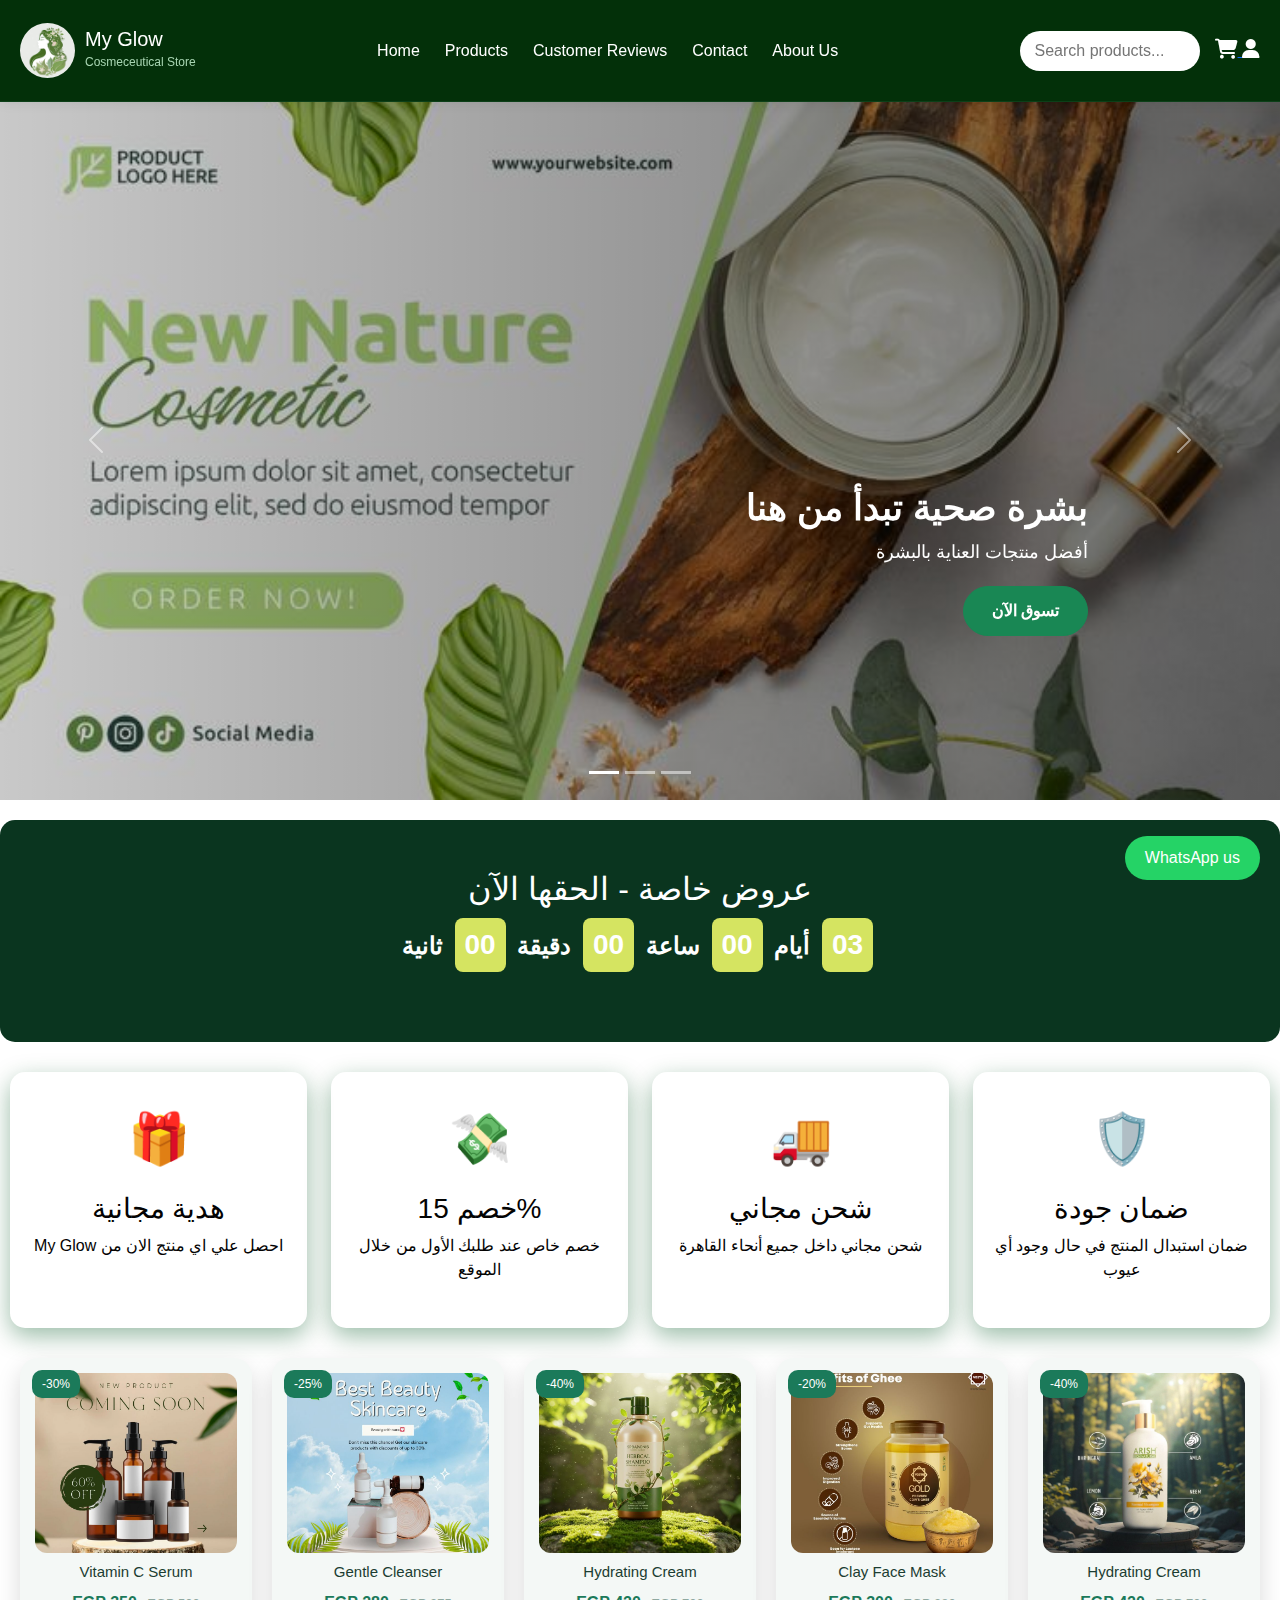
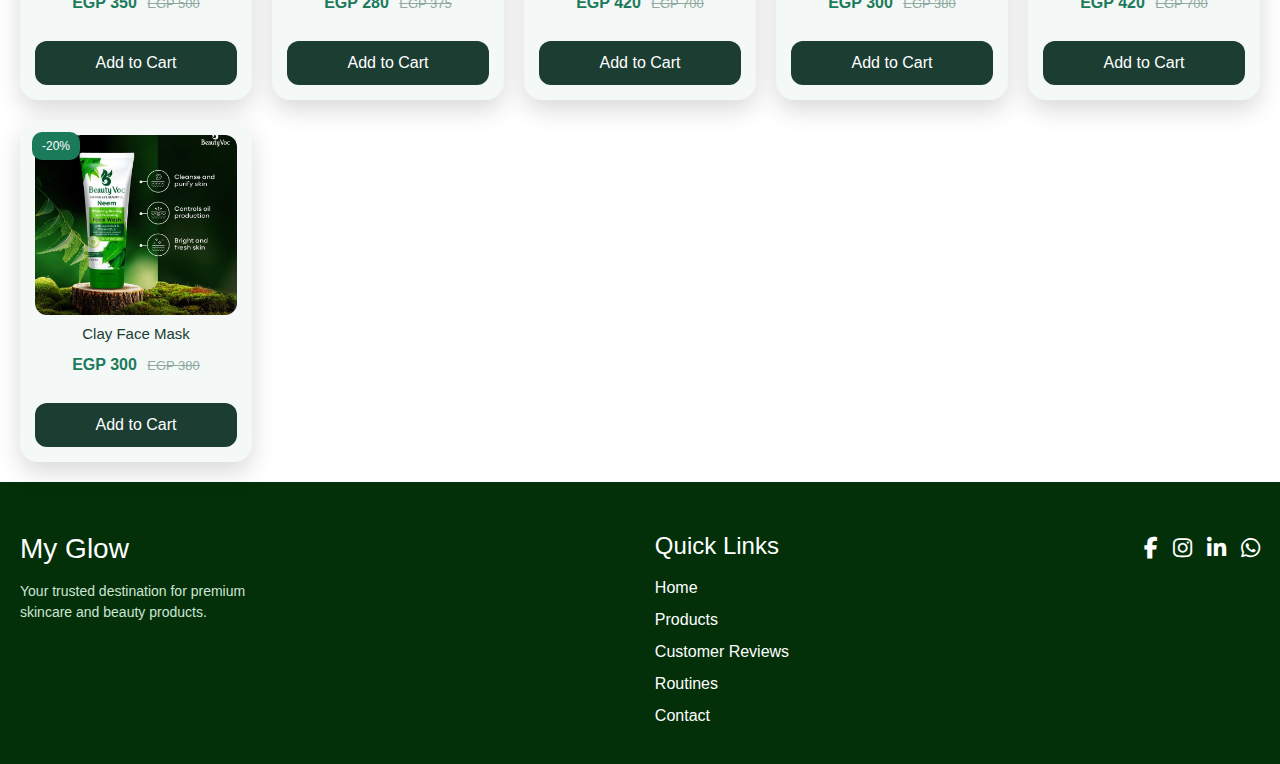
<file: index.html>
<!DOCTYPE html>
<html lang="en">

<head>
  <meta charset="UTF-8">
  <meta name="viewport" content="width=device-width, initial-scale=1.0">

  <meta name="description"
    content="My Glow Skin Care - Your ultimate guide to healthy and glowing skin. Discover the latest tips, product reviews, and natural remedies tailored for all My Glow types. Visit us now for expert advice and quality products." />

  <title> My Glow </title>
  <link rel="stylesheet" href="https://cdnjs.cloudflare.com/ajax/libs/font-awesome/6.4.0/css/all.min.css" />
  <link href="https://cdn.jsdelivr.net/npm/bootstrap@5.3.0/dist/css/bootstrap.min.css" rel="stylesheet" />
  <link href="/img/logoo.jpg" type="image/x-icon" rel="icon" />
  <link rel="stylesheet" href="/style.css/Home.css">

</head>
<body>
  <header class="navbar">
  <div class="container">

    <!-- Logo -->
    <div class="logo">
      <img src="img/logoskin.jpg" alt="Logo">

      <div class="logo-text">
        <h2>My Glow</h2>
        <span>Cosmeceutical Store</span>
      </div>
    </div>

    <!-- Menu Toggle (Mobile) -->
    <div class="menu-toggle" aria-label="Toggle Menu" role="button" tabindex="0">
      <span></span>
      <span></span>
      <span></span>
    </div>

    <!-- Menu -->
    <ul class="nav-links">
      <li><a href="index.html">Home</a></li>
      <li><a href="/pro.html">Products</a></li>
      <li><a href="/Customer.html">Customer Reviews </a></li>
      <li><a href="contact.html">Contact</a></li>
      <li><a href="about.html">About Us</a></li>
    </ul>

    <!-- Search & Icons -->
    <div class="nav-actions">
      <div class="search-box">
        <input type="text" placeholder="Search products...">
      </div>
      <div class="icons">
        <a href="/cart" aria-label="عربة الدفع">
          <i class="fas fa-shopping-cart"></i>
        </a>
        <a href="/register.html" aria-label="حساب المستخدم">
          <i class="fas fa-user"></i>
        </a>
      </div>
    </div>

  </div>
</header>
  <section class="hero-slider" aria-label="عروض مميزة">
    <div id="mainSlider" class="carousel slide" data-bs-ride="carousel">

      <!-- Indicators -->
      <div class="carousel-indicators">
        <button type="button" data-bs-target="#mainSlider" data-bs-slide-to="0" class="active"></button>
        <button type="button" data-bs-target="#mainSlider" data-bs-slide-to="1"></button>
        <button type="button" data-bs-target="#mainSlider" data-bs-slide-to="2"></button>
      </div>

      <!-- Slides -->
      <div class="carousel-inner">

        <!-- Slide 1 -->
        <div class="carousel-item active">
          <img src="img/prs5.jpg" class="d-block w-100" alt="عناية بالبشرة">

          <!-- overlay -->
          <div class="overlay"></div>

          <div class="carousel-caption">
            <h2>بشرة صحية تبدأ من هنا</h2>
            <p>أفضل منتجات العناية بالبشرة</p>
            <a href="#products" class="btn btn-success">تسوق الآن</a>
          </div>
        </div>

        <!-- Slide 2 -->
        <div class="carousel-item">
          <img src="img/prs4.jpg" class="d-block w-100" alt="عروض سكين كير">

          <div class="overlay"></div>

          <div class="carousel-caption">
            <h2>خصومات تصل إلى 40%</h2>
            <p>لفترة محدودة</p>
            <a href="#products" class="btn btn-success">اكتشف العروض</a>
          </div>
        </div>

        <!-- Slide 3 -->
        <div class="carousel-item">
          <img src="img/prs6.jpg" class="d-block w-100" alt="روتين العناية">

          <div class="overlay"></div>

          <div class="carousel-caption">
            <h2>روتينك اليومي لبشرة مثالية</h2>
            <p>منتجات مختارة بعناية</p>
            <a href="#products" class="btn btn-success">ابدأ الآن</a>
          </div>
        </div>

      </div>

      <!-- Controls -->
      <button class="carousel-control-prev" type="button" data-bs-target="#mainSlider" data-bs-slide="prev">
        <span class="carousel-control-prev-icon"></span>
      </button>

      <button class="carousel-control-next" type="button" data-bs-target="#mainSlider" data-bs-slide="next">
        <span class="carousel-control-next-icon"></span>
      </button>

    </div>
  </section>


  <section class="offers-section  promo-banner" aria-label="عروض خاصة">
    <h2 class="offers-title">عروض خاصة - الحقها الآن</h2>

    <div id="countdown"
      style="text-align: center; color: #ffffff; font-weight: 700; font-size: 24px; margin-bottom: 30px;">
      <span id="days">00</span> أيام
      <span id="hours">00</span> ساعة
      <span id="minutes">00</span> دقيقة
      <span id="seconds">00</span> ثانية
    </div>
  </section>
  <section class="offers-section" aria-label="عروض خاصة">
    <div class="offers-grid">
      <div class="offer-card">
        <div class="offer-icon">🎁</div>
        <h3>هدية مجانية</h3>
        <p> My Glow احصل علي اي منتج الان من  </p>
      </div>
      <div class="offer-card">
        <div class="offer-icon">💸</div>
        <h3>خصم 15%</h3>
        <p>خصم خاص عند طلبك الأول من خلال الموقع</p>
      </div>
      <div class="offer-card">
        <div class="offer-icon">🚚</div>
        <h3>شحن مجاني</h3>
        <p>شحن مجاني داخل جميع أنحاء القاهرة</p>
      </div>
      <div class="offer-card">
        <div class="offer-icon">🛡️</div>
        <h3>ضمان جودة</h3>
        <p>ضمان استبدال المنتج في حال وجود أي عيوب </p>
      </div>
    </div>
  </section>


  <a href="https://wa.me/201007359722" class="whatsapp-btn" target="_blank">
    <span>WhatsApp us</span>
  </a>

  <section class="products-container" aria-label="المنتجات">




    <div class="product-card">
      <span class="discount">-30%</span>
      <img src="img/pro1.jpg" alt="Vitamin C Serum">

      <h3>Vitamin C Serum</h3>
      <p class="price">
        <span class="new">EGP 350</span>
        <span class="old">EGP 500</span>
      </p>
      <button>Add to Cart</button>
    </div>

    <div class="product-card">
      <span class="discount">-25%</span>
      <img src="img/pro2.jpg">
      <h3>Gentle Cleanser</h3>
      <p class="price">
        <span class="new">EGP 280</span>
        <span class="old">EGP 375</span>
      </p>
      <button>Add to Cart</button>
    </div>

    <div class="product-card">
      <span class="discount">-40%</span>
      <img src="img/pro3.jpg">
      <h3>Hydrating Cream</h3>
      <p class="price">
        <span class="new">EGP 420</span>
        <span class="old">EGP 700</span>
      </p>
      <button>Add to Cart</button>
    </div>

    <div class="product-card">
      <span class="discount">-20%</span>
      <img src="img/pro8.jpg">
      <h3>Clay Face Mask</h3>
      <p class="price">
        <span class="new">EGP 300</span>
        <span class="old">EGP 380</span>
      </p>
      <button>Add to Cart</button>
    </div>
    <div class="product-card">
      <span class="discount">-40%</span>
      <img src="/img/pro4.jpg">
      <h3>Hydrating Cream</h3>
      <p class="price">
        <span class="new">EGP 420</span>
        <span class="old">EGP 700</span>
      </p>
      <button>Add to Cart</button>
    </div>

    <div class="product-card">
      <span class="discount">-20%</span>
      <img src="/img/pro7.jpg">
      <h3>Clay Face Mask</h3>
      <p class="price">
        <span class="new">EGP 300</span>
        <span class="old">EGP 380</span>
      </p>
      <button>Add to Cart</button>
    </div>

  </section>



  <footer class="footer">
    <div class="footer-container">

      <!-- About -->
      <div class="footer-box">
        <h3>My Glow</h3>
        <p>
          Your trusted destination for premium skincare and beauty products.
        </p>
      </div>

      <!-- Links -->
      <div class="footer-box">
        <h4>Quick Links</h4>
        <ul>
          <li><a href="index.html">Home</a></li>
          <li><a href="/pro.html">Products</a></li>
          <li><a href="/Customer.html">Customer Reviews</a></li>
          <li><a href="#">Routines</a></li>
          <li><a href="contact.html">Contact</a></li>
        </ul>
      </div>

      <!-- Social -->
      <div class="social-icons">
        <a href="https:www.facebook.com/radwa.mohamed.446924" target="_blank" aria-label="Facebook"><i
            class="fab fa-facebook-f"></i></a>
        <a href="https://www.instagram.com/radwa_mohamed0_0?igsh=MXRoOXlyYzdhdjIw" target="_blank "
          aria-label="Instagram"><i class="fab fa-instagram"></i></a>
        <a href="https://www.linkedin.com/in/radwanagy-r888" target="_blank " aria-label="LinkedIn"><i
            class="fab fa-linkedin-in"></i></a>
        <a href="https://wa.me/01007359722" target="_blank" aria-label="WhatsApp"><i class="fab fa-whatsapp"></i></a>
      </div>

    </div>

  
  </footer>

  
 
 <script src="style.js"></script>
  <script src="https://cdn.jsdelivr.net/npm/bootstrap@5.3.0/dist/js/bootstrap.bundle.min.js"></script>

</body>

</html>
</file>
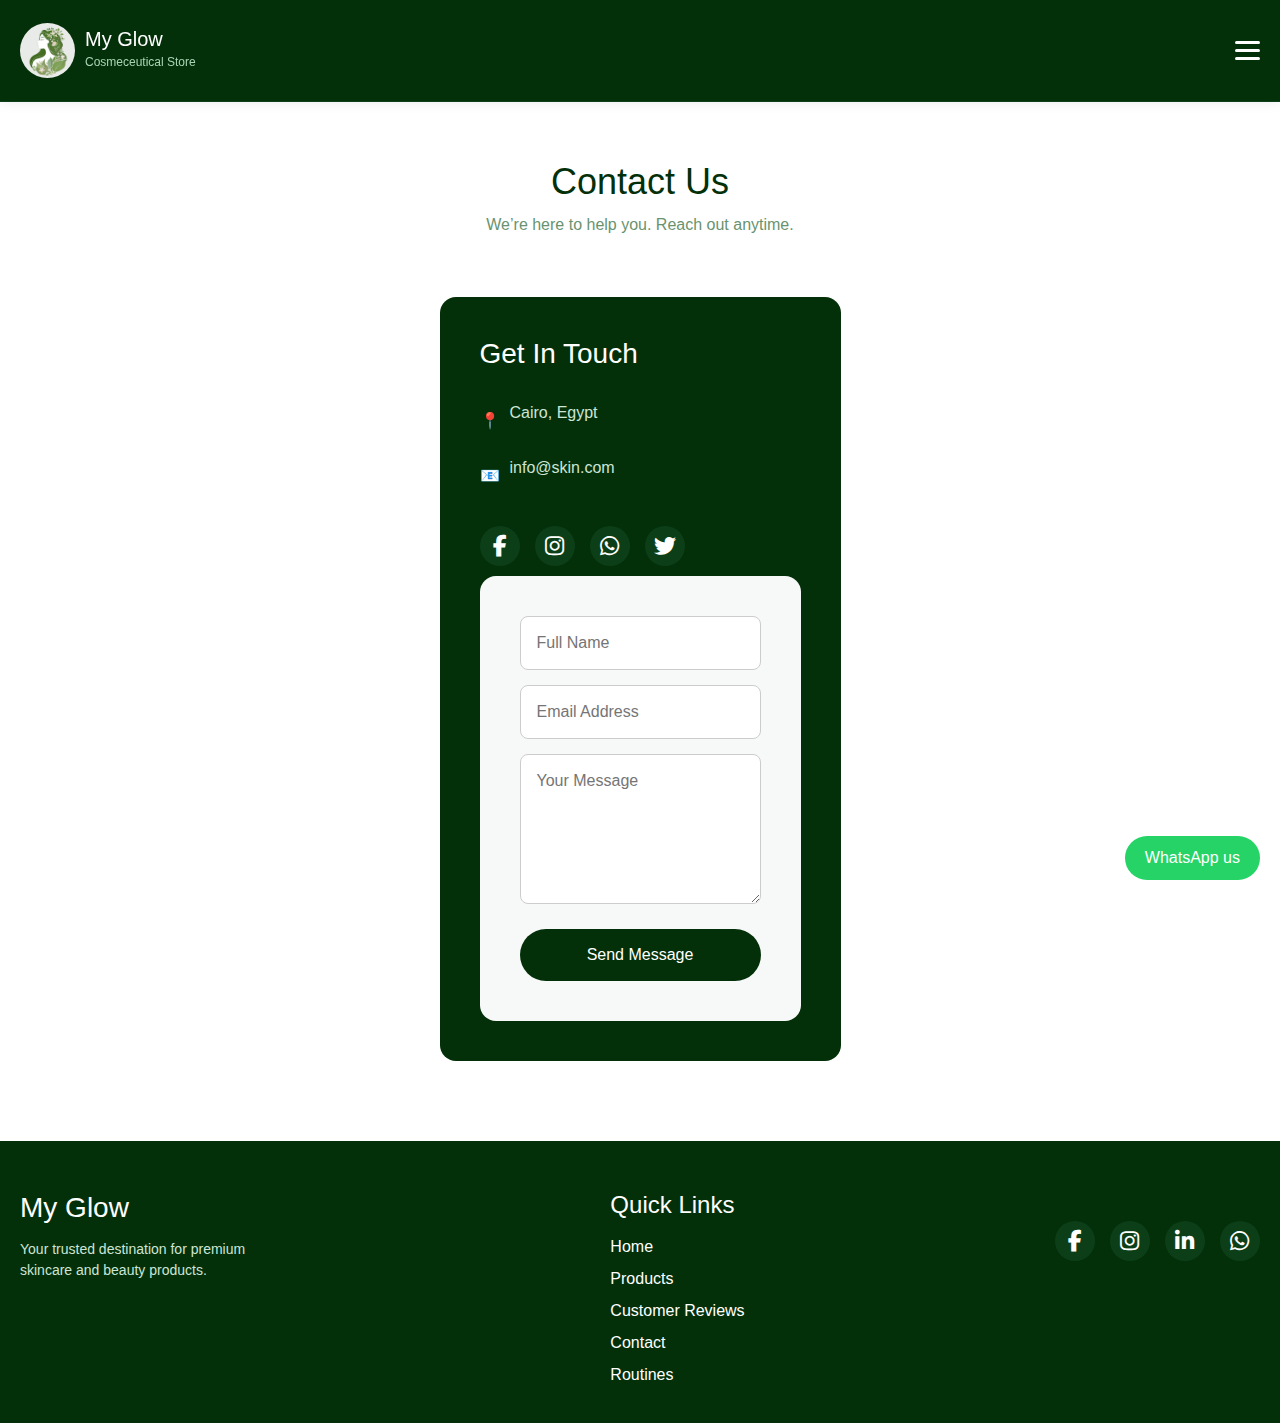
<file: contact.html>
<!DOCTYPE html>
<html lang="en">
<head>
  <meta charset="UTF-8">
  <meta name="viewport" content="width=device-width, initial-scale=1.0">
  <meta name="description"
    content="Skin Care - Your ultimate guide to healthy and glowing skin. Discover the latest tips, product reviews, and natural remedies tailored for all skin types. Visit us now for expert advice and quality products." />

  <title>My Glow</title>
  <link rel="stylesheet" href="https://cdnjs.cloudflare.com/ajax/libs/font-awesome/6.4.0/css/all.min.css" />
  
  <link href="https://cdn.jsdelivr.net/npm/bootstrap@5.3.0/dist/css/bootstrap.min.css" rel="stylesheet" />
  <link href="/img/logoo.jpg" type="image/x-icon" rel="icon" />
  <link rel="stylesheet" href="/style.css/contact.css">
</head>
<body>
    <header class="navbar">
  <div class="container">

    <!-- Logo -->
    <div class="logo">
      <img src="img/logoskin.jpg" alt="Logo">

      <div class="logo-text">
        <h2>My Glow</h2>
        <span>Cosmeceutical Store</span>
      </div>
    </div>

    <!-- Menu Toggle (Mobile) -->
    <div class="menu-toggle" aria-label="Toggle Menu" role="button" tabindex="0">
      <span></span>
      <span></span>
      <span></span>
    </div>

    <!-- Menu -->
    <ul class="nav-links">
      <li><a href="index.html">Home</a></li>
      <li><a href="/pro.html">Products</a></li>
      <li><a href="Customer.html">Customer Reviews </a></li>
      <li><a href="contact.html">Contact</a></li>
      <li><a href=" ">About Us</a></li>
    </ul>

    <!-- Search & Icons -->
    <div class="nav-actions">
      <div class="search-box">
        <input type="text" placeholder="Search products...">
      </div>
      <div class="icons">
        <a href="/cart" aria-label="عربة الدفع">
          <i class="fas fa-shopping-cart"></i>
        </a>
        <a href="/user-account" aria-label="حساب المستخدم">
          <i class="fas fa-user"></i>
        </a>
      </div>
    </div>

  </div>
</header>

<main class="contact-page">

    <!-- Title -->
    <div class="contact-header">
        <h1>Contact Us</h1>
        <p>We’re here to help you. Reach out anytime.</p>
    </div>

    <!-- Content -->
    <div class="contact-container">

        <!-- Info -->
        <div class="contact-info">
            <h3>Get In Touch</h3>

            <div class="info-item">
                <span>📍</span>
                <p>Cairo, Egypt</p>
            </div>

            <div class="info-item">
                <span>📧</span>
                <p>info@skin.com</p>
            </div>

<div class="social-icons">


    <a href="https:www.facebook.com/radwa.mohamed.446924" target="_blank" aria-label="Facebook">
        <i class="fab fa-facebook-f"></i>
    </a>
    <a href="https://www.instagram.com/radwa_mohamed0_0?igsh=MXRoOXlyYzdhdjIw" target="_blank " aria-label="Instagram">
        <i class="fab fa-instagram"></i>
    </a>
    <a href="https://wa.me/01007359722" target="_blank" aria-label="WhatsApp">
        <i class="fab fa-whatsapp"></i>
    </a>
    <a href="#" aria-label="Twitter">
<i class="fab fa-twitter"></i>
    </a>
</div>

        <!-- Form -->
        <form class="contact-form">
            <input type="text" placeholder="Full Name" required>
            <input type="email" placeholder="Email Address" required>
            <textarea placeholder="Your Message" rows="5" required></textarea>
            <button type="submit">Send Message</button>
        </form>

    </div>

</main>

  <a href="https://wa.me/201007359722" class="whatsapp-btn" target="_blank">
    <span>WhatsApp us</span>
  </a>

<footer class="footer">
    <div class="footer-container">

      <!-- About -->
      <div class="footer-box">
        <h3>My Glow</h3>
        <p>
          Your trusted destination for premium skincare and beauty products.
        </p>
      </div>

      <!-- Links -->
      <div class="footer-box">
        <h4>Quick Links</h4>
        <ul>
          <li><a href="index.html">Home</a></li>
          <li><a href="/pro.html">Products</a></li>
          <li><a href="Customer.html">Customer Reviews</a></li>
          <li><a href="contact.html">Contact</a></li>
          <li><a href="#">Routines</a></li>
        </ul>
      </div>

      <!-- Social -->
      <div class="social-icons">
        <a href="https:www.facebook.com/radwa.mohamed.446924" target="_blank" aria-label="Facebook"><i class="fab fa-facebook-f"></i></a>
        <a href="https://www.instagram.com/radwa_mohamed0_0?igsh=MXRoOXlyYzdhdjIw" target="_blank " aria-label="Instagram"><i class="fab fa-instagram"></i></a>
        <a href="https://www.linkedin.com/in/radwanagy-r888" target="_blank " aria-label="LinkedIn"><i class="fab fa-linkedin-in"></i></a>
        <a href="https://wa.me/01007359722" target="_blank" aria-label="WhatsApp"><i class="fab fa-whatsapp"></i></a>
      </div>

    </div>


   
  </footer>
  <script>
    document.addEventListener('DOMContentLoaded', () => {
    const menuToggle = document.querySelector('.menu-toggle');
    const navLinks = document.querySelector('.nav-links');

    menuToggle.addEventListener('click', () => {
      navLinks.classList.toggle('active');
    });

    menuToggle.addEventListener('keydown', (e) => {
      if (e.key === 'Enter' || e.key === ' ') {
        e.preventDefault();
        navLinks.classList.toggle('active');
      }
    });
  });

  </script>
  <script src="style.js"></script>
  <script src="https://cdn.jsdelivr.net/npm/bootstrap@5.3.0/dist/js/bootstrap.bundle.min.js"></script>

</body>
</html>
</file>
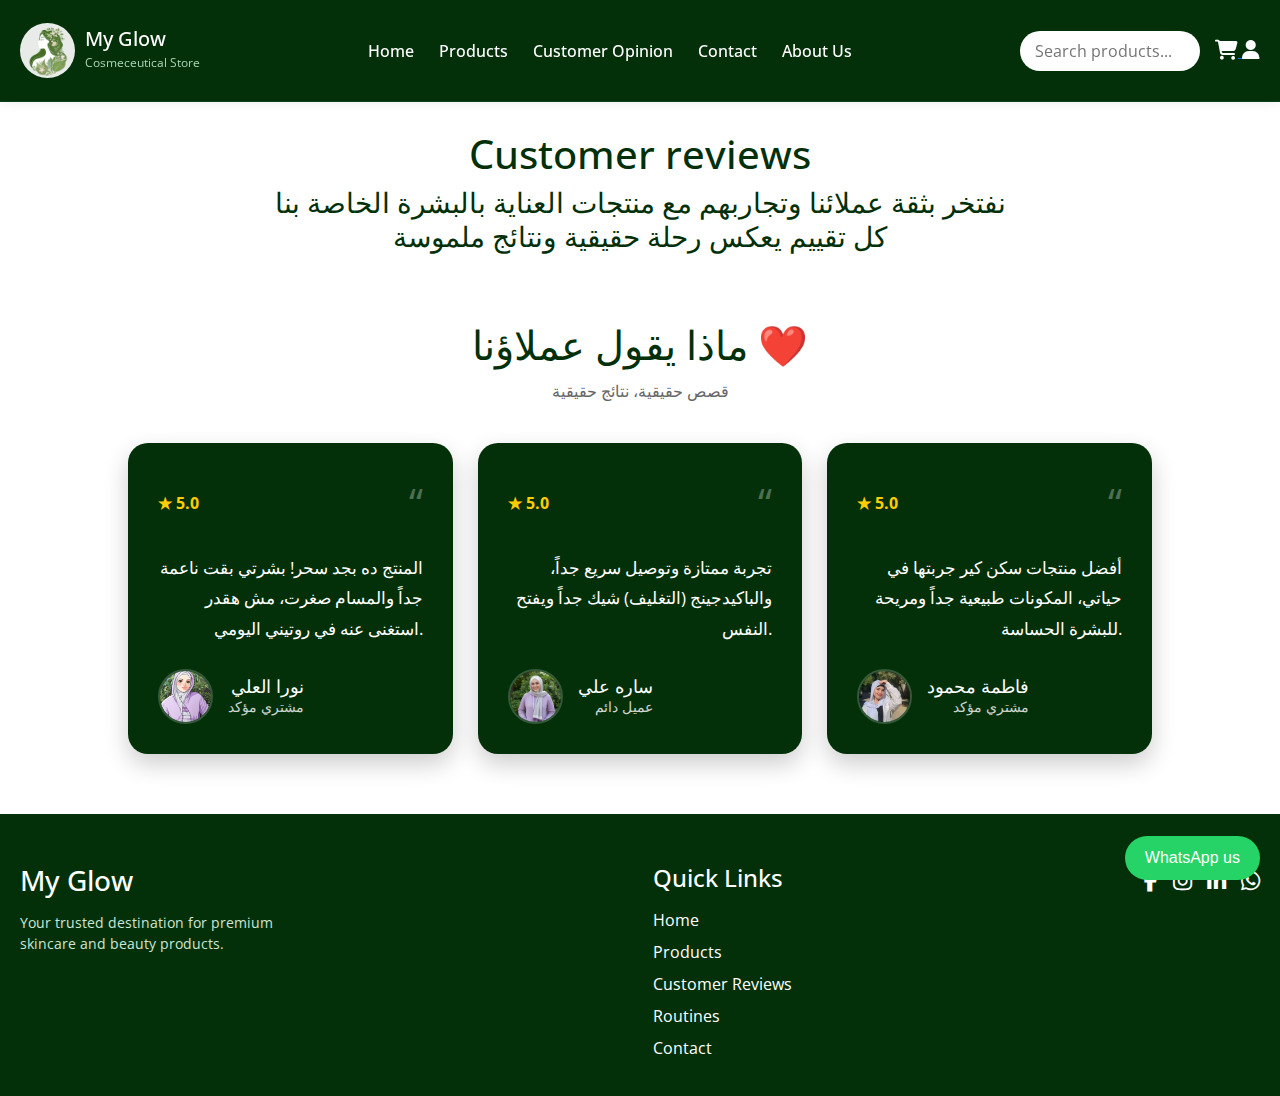
<file: Customer.html>
<!DOCTYPE html>
<html lang="en">
<head>
  <meta charset="UTF-8">
  <meta name="viewport" content="width=device-width, initial-scale=1.0">

  <meta name="description"
    content="Skin Care - Your ultimate guide to healthy and glowing skin. Discover the latest tips, product reviews, and natural remedies tailored for all skin types. Visit us now for expert advice and quality products." />

  <title>My Glow</title>
  <meta name="viewport" content="width=device-width, initial-scale=1.0">
  <link rel="stylesheet" href="https://cdnjs.cloudflare.com/ajax/libs/font-awesome/6.4.0/css/all.min.css" />
  <link href="https://cdn.jsdelivr.net/npm/bootstrap@5.3.0/dist/css/bootstrap.min.css" rel="stylesheet" />
  <link href="/img/logoo.jpg" type="image/x-icon" rel="icon" />
  <link rel="stylesheet" href="/style.css/cust.css">



</head>
<body>

 <header class="navbar">
  <div class="container">

    <!-- Logo -->
    <div class="logo">
      <img src="img/logoskin.jpg" alt="Logo">

      <div class="logo-text">
        <h2>My Glow</h2>
        <span>Cosmeceutical Store</span>
      </div>
    </div>

    <!-- Menu Toggle (Mobile) -->
    <div class="menu-toggle" aria-label="Toggle Menu" role="button" tabindex="0">
      <span></span>
      <span></span>
      <span></span>
    </div>

    <!-- Menu -->
    <ul class="nav-links">
      <li><a href="index.html">Home</a></li>
      <li><a href="#">Products</a></li>
      <li><a href="Customer.html">Customer Opinion</a></li>
      <li><a href="contact.html">Contact</a></li>
      <li><a href="">About Us</a></li>
    </ul>

    <!-- Search & Icons -->
    <div class="nav-actions">
      <div class="search-box">
        <input type="text" placeholder="Search products...">
      </div>
      <div class="icons">
        <a href="/cart" aria-label="عربة الدفع">
          <i class="fas fa-shopping-cart"></i>
        </a>
        <a href="/user-account" aria-label="حساب المستخدم">
          <i class="fas fa-user"></i>
        </a>
      </div>
    </div>

  </div>
</header>
<div class="l">
  <h1 style="text-align: center;">Customer reviews</h1>
  <h3 style="text-align: center;">نفتخر بثقة عملائنا وتجاربهم مع منتجات العناية بالبشرة الخاصة بنا<br>
    كل تقييم يعكس رحلة حقيقية ونتائج ملموسة</h3>
</div>

<section class="reviews-container">

  <div class="reviews-header">
    <h1 class="main-title">ماذا يقول عملاؤنا ❤️</h1>
    <p class="sub-title">قصص حقيقية، نتائج حقيقية</p>
  </div>

  <div class="reviews-grid">

    <div class="review-card">
      <div class="card-header">
        <span class="stars">★ 5.0</span>
        <span class="quote-icon">“</span>
      </div>
      <p class="review-text">المنتج ده بجد سحر! بشرتي بقت ناعمة جداً والمسام صغرت، مش هقدر استغنى عنه في روتيني اليومي.
      </p>
      <div class="user-profile">
        <img src="/img/c1.png" alt="نورا">
        <div class="user-details">
          <h4>نورا العلي</h4>
          <p>مشتري مؤكد</p>
        </div>
      </div>
    </div>

    <div class="review-card">
      <div class="card-header">
        <span class="stars">★ 5.0</span>
        <span class="quote-icon">“</span>
      </div>
      <p class="review-text">تجربة ممتازة وتوصيل سريع جداً، والباكيدجينج (التغليف) شيك جداً ويفتح النفس.</p>
      <div class="user-profile">
        <img src="/img/c2.png" alt="ساره">
        <div class="user-details">
          <h4>ساره علي</h4>
          <p>عميل دائم</p>
        </div>
      </div>
    </div>

    <div class="review-card">
      <div class="card-header">
        <span class="stars">★ 5.0</span>
        <span class="quote-icon">“</span>
      </div>
      <p class="review-text">أفضل منتجات سكن كير جربتها في حياتي، المكونات طبيعية جداً ومريحة للبشرة الحساسة.</p>
      <div class="user-profile">
        <img src="img/c3.jpeg" alt="فاطمة">
        <div class="user-details">
          <h4>فاطمة محمود</h4>
          <p>مشتري مؤكد</p>
        </div>
      </div>
    </div>

  </div>
</section>
</div>
</div>
</div>
</section>
</main>
</article>

<a href="https://wa.me/201007359722" class="whatsapp-btn" target="_blank">
    <span>WhatsApp us</span>
  </a>


<footer class="footer">
  <div class="footer-container">

    <!-- About -->
    <div class="footer-box">
      <h3>My Glow</h3>
      <p>
        Your trusted destination for premium skincare and beauty products.
      </p>
    </div>

    <!-- Links -->
    <div class="footer-box">
      <h4>Quick Links</h4>
      <ul>
        <li><a href="index.html">Home</a></li>
        <li><a href="/pro.html">Products</a></li>
        <li><a href="Customer.html">Customer Reviews</a></li>
        <li><a href="#">Routines</a></li>
        <li><a href="contact.html">Contact</a></li>
      </ul>
    </div>

    <!-- Social -->
    <div class="social-icons">
      <a href="https:www.facebook.com/radwa.mohamed.446924" target="_blank" aria-label="Facebook"><i
          class="fab fa-facebook-f"></i></a>
      <a href="https://www.instagram.com/radwa_mohamed0_0?igsh=MXRoOXlyYzdhdjIw" target="_blank "
        aria-label="Instagram"><i class="fab fa-instagram"></i></a>
      <a href="https://www.linkedin.com/in/radwanagy-r888" target="_blank " aria-label="LinkedIn"><i
          class="fab fa-linkedin-in"></i></a>
      <a href="https://wa.me/01007359722" target="_blank" aria-label="WhatsApp"><i class="fab fa-whatsapp"></i></a>
    </div>

  </div>

  
</footer>
<script>
  document.addEventListener('DOMContentLoaded', () => {
    const menuToggle = document.querySelector('.menu-toggle');
    const navLinks = document.querySelector('.nav-links');

    menuToggle.addEventListener('click', () => {
      navLinks.classList.toggle('active');
    });

    menuToggle.addEventListener('keydown', (e) => {
      if (e.key === 'Enter' || e.key === ' ') {
        e.preventDefault();
        navLinks.classList.toggle('active');
      }
    });
  });

</script>
<script src="style.js"></script>
<script src="https://cdn.jsdelivr.net/npm/bootstrap@5.3.0/dist/js/bootstrap.bundle.min.js"></script>


</body>

</html>
</file>
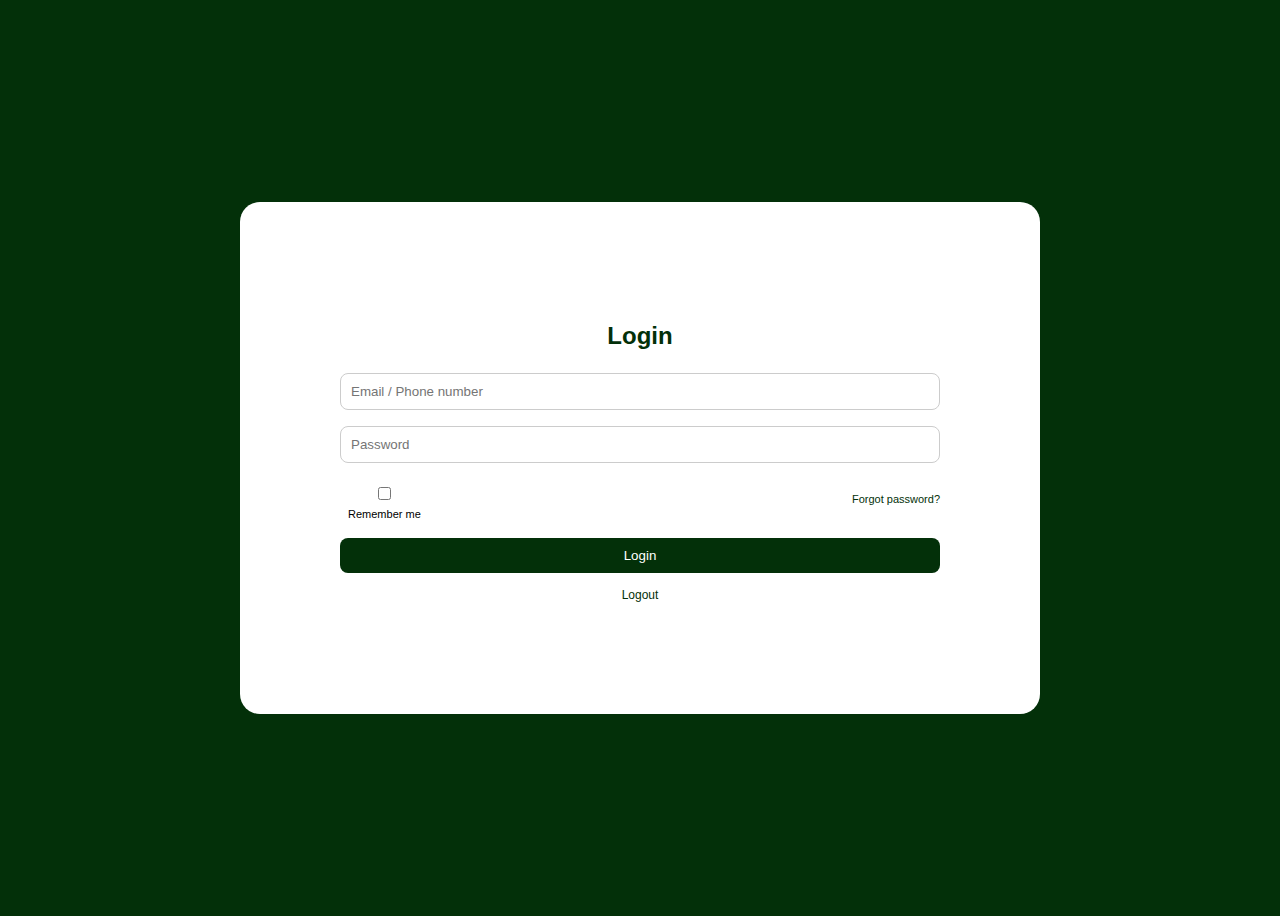
<file: login.html>
<!DOCTYPE html>
<html lang="en">
<head>
  <meta charset="UTF-8">
  <title>login</title>
  <link rel="stylesheet" href="/style.css/login.css">
</head>
<body>

  <div class="container">
<h2>Login</h2>

<form>
  <input type="text" placeholder="Email / Phone number" required>
  <input type="password" placeholder="Password" required>

  <div class="row">
    <label>
      <input type="checkbox"> Remember me
    </label>

    <a href="#" class="forgot">Forgot password?</a>
  </div>

  <button type="submit">Login</button>
</form>

<p class="small">

  <a href="logout.html">Logout</a>
</p>




</body>
</html>
</file>
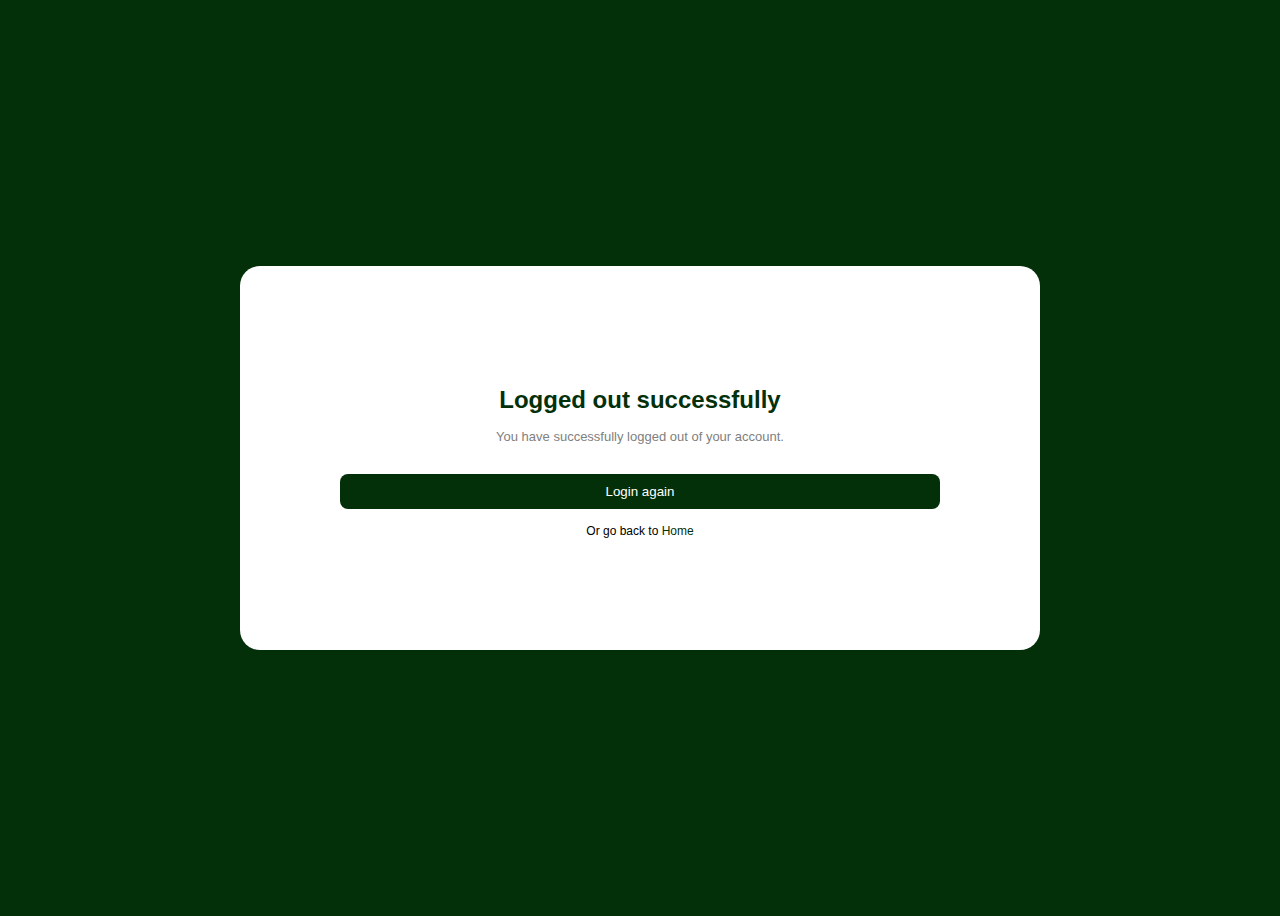
<file: logout.html>
<!DOCTYPE html>
<html lang="en">
<head>
  <meta charset="UTF-8">
  <title>Logout</title>
  <link rel="stylesheet" href="/style.css/login.css">
</head>
<body>

  <div class="container">
    
<h2>Logged out successfully</h2>

    <p class="desc">
      You have successfully logged out of your account.
    </p>


    <a href="login.html">
      <button>Login again</button>
    </a>

    <p class="small">
      Or go back to
      <a href="index.html">Home</a>
    </p>
  </div>

</body>
</html>
</file>
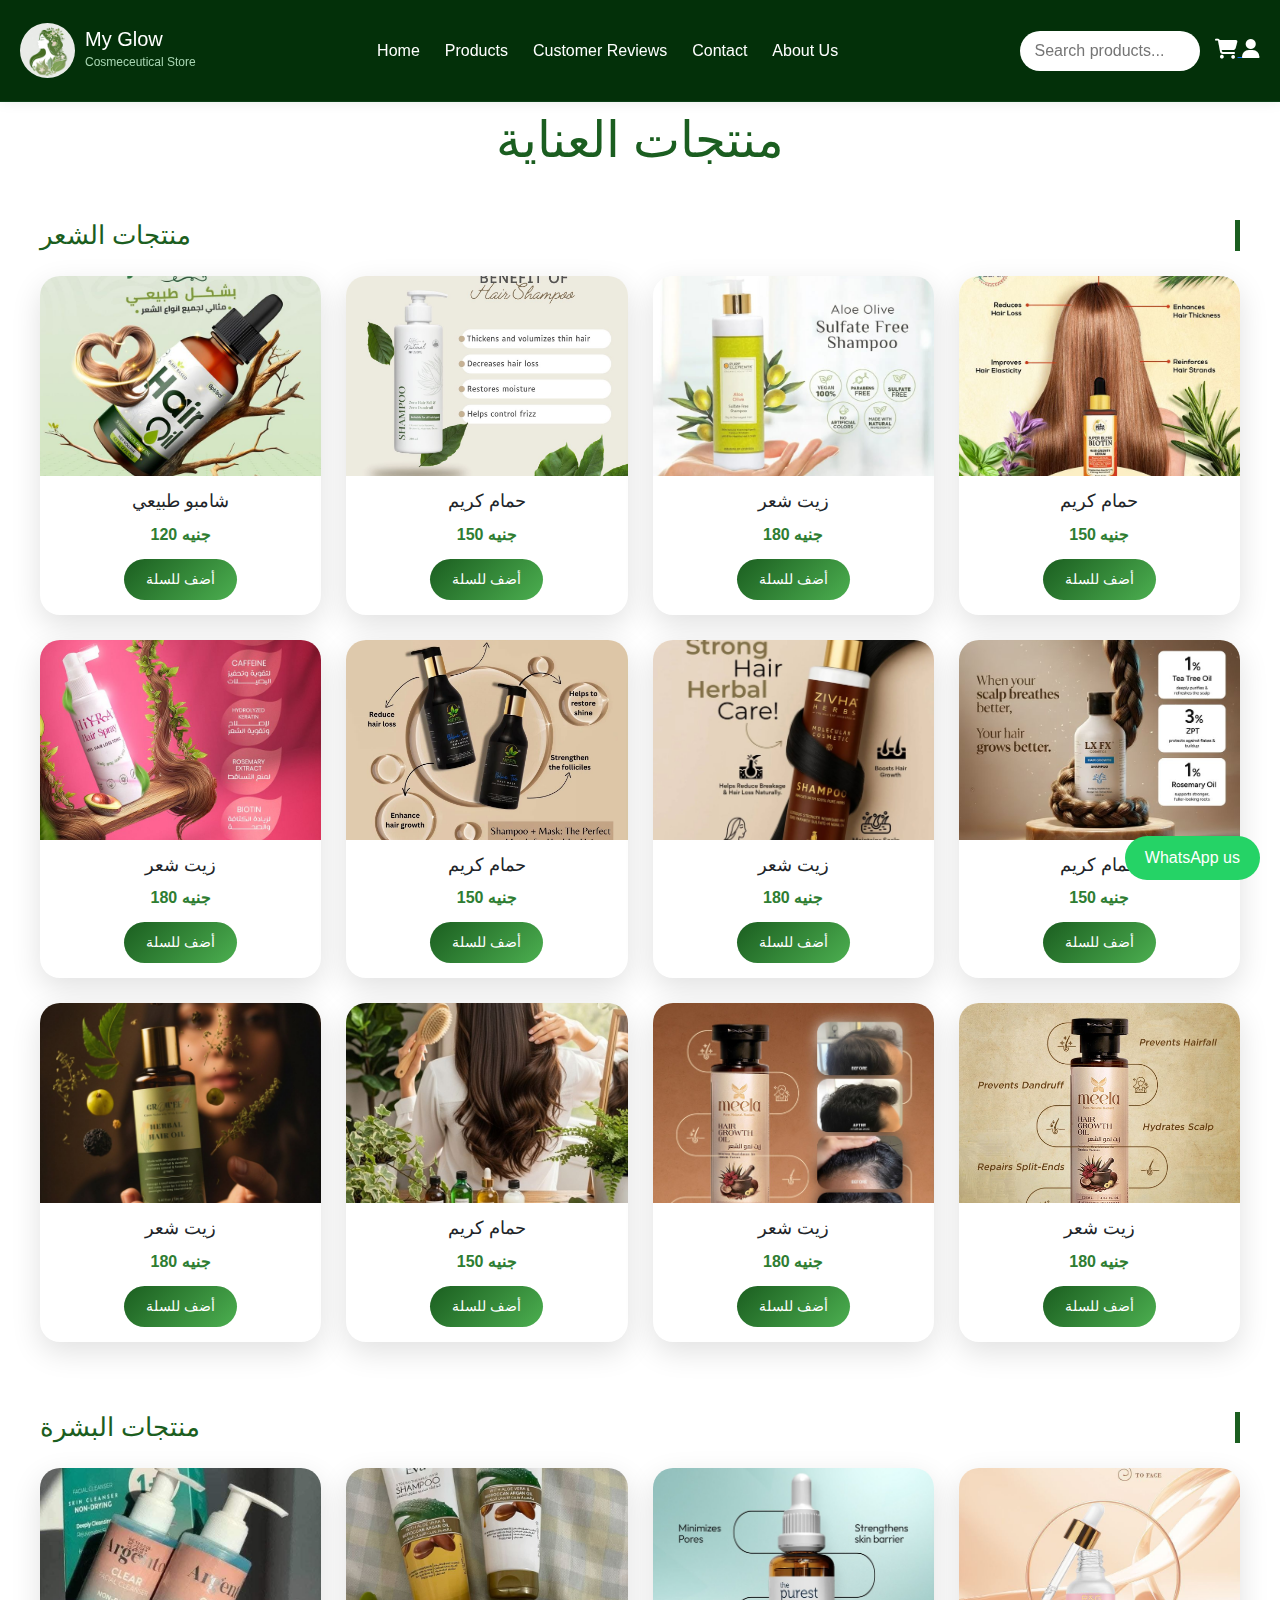
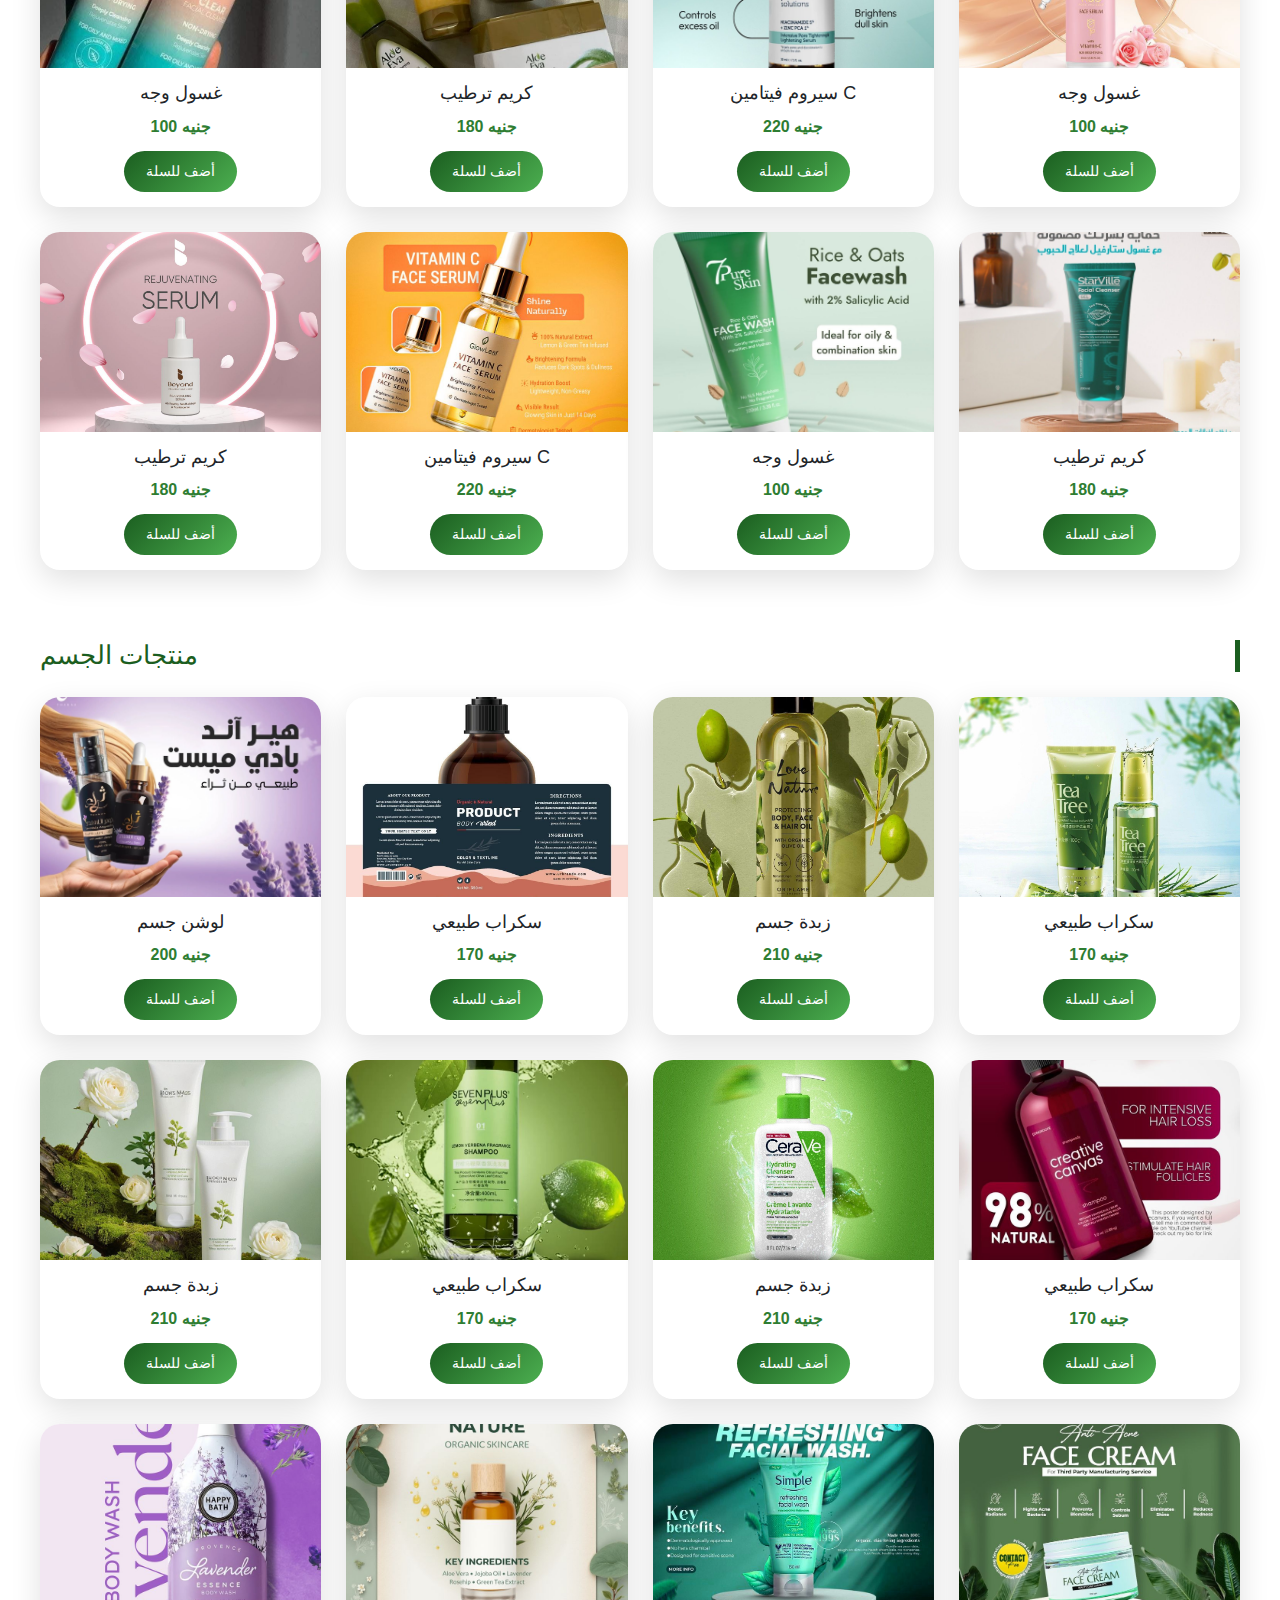
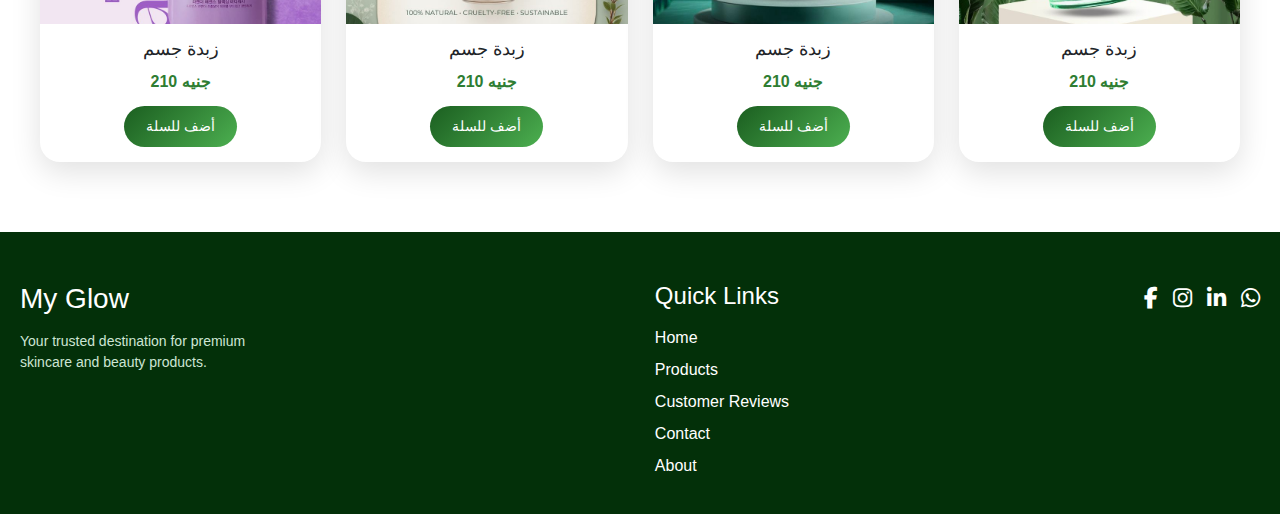
<file: pro.html>
<!DOCTYPE html>
<html lang="en">

<head>
  <meta charset="UTF-8">
  <meta name="viewport" content="width=device-width, initial-scale=1.0">

  <meta name="description"
    content="My Glow Skin Care - Your ultimate guide to healthy and glowing skin. Discover the latest tips, product reviews, and natural remedies tailored for all My Glow types. Visit us now for expert advice and quality products." />

  <title> My Glow </title>
  <link rel="stylesheet" href="https://cdnjs.cloudflare.com/ajax/libs/font-awesome/6.4.0/css/all.min.css" />
  <link href="https://cdn.jsdelivr.net/npm/bootstrap@5.3.0/dist/css/bootstrap.min.css" rel="stylesheet" />
  <link href="/img/logoo.jpg" type="image/x-icon" rel="icon" />
  <link rel="stylesheet" href="/style.css/pro.css">

</head>
<body>
  <header class="navbar">
  <div class="container">

    <!-- Logo -->
    <div class="logo">
      <img src="img/logoskin.jpg" alt="Logo">

      <div class="logo-text">
        <h2>My Glow</h2>
        <span>Cosmeceutical Store</span>
      </div>
    </div>

    <!-- Menu Toggle (Mobile) -->
    <div class="menu-toggle" aria-label="Toggle Menu" role="button" tabindex="0">
      <span></span>
      <span></span>
      <span></span>
    </div>

    <!-- Menu -->
    <ul class="nav-links">
      <li><a href="index.html">Home</a></li>
      <li><a href="/pro.html">Products</a></li>
      <li><a href="/Customer.html">Customer Reviews</a></li>
      <li><a href="contact.html">Contact</a></li>
      <li><a href="/about.html">About Us</a></li>
    </ul>

    <!-- Search & Icons -->
    <div class="nav-actions">
      <div class="search-box">
        <input type="text" placeholder="Search products...">
      </div>
      <div class="icons">
        <a href="/cart" aria-label="عربة الدفع">
          <i class="fas fa-shopping-cart"></i>
        </a>
        <a href="/register.html" aria-label="حساب المستخدم">
          <i class="fas fa-user"></i>
        </a>
      </div>
    </div>

  </div>
</header>
  <h1 class="page-title">منتجات العناية</h1>

  <!-- ================= منتجات الشعر ================= -->
  <section class="products-section">
      <div class="products-container">

    <h2 class="section-title">منتجات الشعر</h2>

    <div class="products-grid">
      <div class="product-card">
        <img src="/img/H1.jpg">
        <div class="card-body">
          <h3>شامبو طبيعي</h3>
          <span class="price">120 جنيه</span>
          <button>أضف للسلة</button>
        </div>
      </div>

      <div class="product-card">
        <img src="/img/h2.jpg">
        <div class="card-body">
          <h3>حمام كريم</h3>
          <span class="price">150 جنيه</span>
          <button>أضف للسلة</button>
        </div>
      </div>

      <div class="product-card">
        <img src="/img/h3.jpg">
        <div class="card-body">
          <h3>زيت شعر</h3>
          <span class="price">180 جنيه</span>
          <button>أضف للسلة</button>
        </div>
      </div>
      <div class="product-card">
        <img src="/img/h4.jpg">
        <div class="card-body">
          <h3>حمام كريم</h3>
          <span class="price">150 جنيه</span>
          <button>أضف للسلة</button>
        </div>
      </div>

      <div class="product-card">
        <img src="/img/h5.jpg">
        <div class="card-body">
          <h3>زيت شعر</h3>
          <span class="price">180 جنيه</span>
          <button>أضف للسلة</button>
        </div>
      </div>
      <div class="product-card">
        <img src="/img/h6.jpg">
        <div class="card-body">
          <h3>حمام كريم</h3>
          <span class="price">150 جنيه</span>
          <button>أضف للسلة</button>
        </div>
      </div>

      <div class="product-card">
        <img src="/img/h7.jpg">
        <div class="card-body">
          <h3>زيت شعر</h3>
          <span class="price">180 جنيه</span>
          <button>أضف للسلة</button>
        </div>
      </div>
      <div class="product-card">
        <img src="/img/h8.jpg">
        <div class="card-body">
          <h3>حمام كريم</h3>
          <span class="price">150 جنيه</span>
          <button>أضف للسلة</button>
        </div>
      </div>

      <div class="product-card">
        <img src="/img/h9.jpg">
        <div class="card-body">
          <h3>زيت شعر</h3>
          <span class="price">180 جنيه</span>
          <button>أضف للسلة</button>
        </div>
      </div>
      <div class="product-card">
        <img src="/img/h10.jpg">
        <div class="card-body">
          <h3>حمام كريم</h3>
          <span class="price">150 جنيه</span>
          <button>أضف للسلة</button>
        </div>
      </div>

    

      <div class="product-card">
        <img src="/img/h11.jpg">
        <div class="card-body">
          <h3>زيت شعر</h3>
          <span class="price">180 جنيه</span>
          <button>أضف للسلة</button>
        </div>
      </div>
  

      <div class="product-card">
        <img src="/img/h12.jpg">
        <div class="card-body">
          <h3>زيت شعر</h3>
          <span class="price">180 جنيه</span>
          <button>أضف للسلة</button>
        </div>
      </div>
     
    </div>
     </div>
  </section>

  <!-- ================= منتجات البشرة ================= -->
  <section class="products-section">
        <div class="products-container">

    <h2 class="section-title">منتجات البشرة</h2>
    <div class="products-grid">
      <div class="product-card">
        <img src="/img/s1.jpg">
        <div class="card-body">
          <h3>غسول وجه</h3>
          <span class="price">100 جنيه</span>
          <button>أضف للسلة</button>
        </div>
      </div>

      <div class="product-card">
        <img src="/img/s2.jpg">
        <div class="card-body">
          <h3>كريم ترطيب</h3>
          <span class="price">180 جنيه</span>
          <button>أضف للسلة</button>
        </div>
      </div>

      <div class="product-card">
        <img src="/img/s3.jpg">
        <div class="card-body">
          <h3>سيروم فيتامين C</h3>
          <span class="price">220 جنيه</span>
          <button>أضف للسلة</button>
        </div>
      </div>
      <div class="product-card">
        <img src="/img/s5.jpg">
        <div class="card-body">
          <h3>غسول وجه</h3>
          <span class="price">100 جنيه</span>
          <button>أضف للسلة</button>
        </div>
      </div>

      <div class="product-card">
        <img src="/img/s6.jpg">
        <div class="card-body">
          <h3>كريم ترطيب</h3>
          <span class="price">180 جنيه</span>
          <button>أضف للسلة</button>
        </div>
      </div>

      <div class="product-card">
        <img src="/img/s7.jpg">
        <div class="card-body">
          <h3>سيروم فيتامين C</h3>
          <span class="price">220 جنيه</span>
          <button>أضف للسلة</button>
        </div>
      </div>
      <div class="product-card">
        <img src="/img/s8.jpg">
        <div class="card-body">
          <h3>غسول وجه</h3>
          <span class="price">100 جنيه</span>
          <button>أضف للسلة</button>
        </div>
      </div>

      <div class="product-card">
        <img src="/img/s9.jpg">
        <div class="card-body">
          <h3>كريم ترطيب</h3>
          <span class="price">180 جنيه</span>
          <button>أضف للسلة</button>
        </div>
      </div>

    
      </div>
    </div>
  </section>

  <!-- ================= منتجات الجسم ================= -->
  <section class="products-section">
     <div class="products-container">
    <h2 class="section-title">منتجات الجسم</h2>

    <div class="products-grid">
      <div class="product-card">
        <img src="/img/b1.jpg">
        <div class="card-body">
          <h3>لوشن جسم</h3>
          <span class="price">200 جنيه</span>
          <button>أضف للسلة</button>
        </div>
      </div>

      <div class="product-card">
        <img src="/img/b2.jpg">
        <div class="card-body">
          <h3>سكراب طبيعي</h3>
          <span class="price">170 جنيه</span>
          <button>أضف للسلة</button>
        </div>
      </div>

      <div class="product-card">
        <img src="/img/b3.jpg">
        <div class="card-body">
          <h3>زبدة جسم</h3>
          <span class="price">210 جنيه</span>
          <button>أضف للسلة</button>
        </div>
      </div>

      <div class="product-card">
        <img src="/img/b4.jpg">
        <div class="card-body">
          <h3>سكراب طبيعي</h3>
          <span class="price">170 جنيه</span>
          <button>أضف للسلة</button>
        </div>
      </div>

      <div class="product-card">
        <img src="/img/b5.jpg">
        <div class="card-body">
          <h3>زبدة جسم</h3>
          <span class="price">210 جنيه</span>
          <button>أضف للسلة</button>
        </div>
      </div>

      <div class="product-card">
        <img src="/img/b6.jpg">
        <div class="card-body">
          <h3>سكراب طبيعي</h3>
          <span class="price">170 جنيه</span>
          <button>أضف للسلة</button>
        </div>
      </div>

      <div class="product-card">
        <img src="/img/b7.jpg">
        <div class="card-body">
          <h3>زبدة جسم</h3>
          <span class="price">210 جنيه</span>
          <button>أضف للسلة</button>
        </div>
      </div>

      <div class="product-card">
        <img src="/img/b8.jpg">
        <div class="card-body">
          <h3>سكراب طبيعي</h3>
          <span class="price">170 جنيه</span>
          <button>أضف للسلة</button>
        </div>
      </div>

      <div class="product-card">
        <img src="/img/b9.jpg">
        <div class="card-body">
          <h3>زبدة جسم</h3>
          <span class="price">210 جنيه</span>
          <button>أضف للسلة</button>
        </div>
      </div>
      <div class="product-card">
        <img src="/img/b10.jpg">
        <div class="card-body">
          <h3>زبدة جسم</h3>
          <span class="price">210 جنيه</span>
          <button>أضف للسلة</button>
        </div>
      </div>
      <div class="product-card">
        <img src="/img/b11.jpg">
        <div class="card-body">
          <h3>زبدة جسم</h3>
          <span class="price">210 جنيه</span>
          <button>أضف للسلة</button>
        </div>
      </div>
      <div class="product-card">
        <img src="/img/b12.jpg">
        <div class="card-body">
          <h3>زبدة جسم</h3>
          <span class="price">210 جنيه</span>
          <button>أضف للسلة</button>
        </div>
      </div>
    </div>
    </div>
  </section>

  <a href="https://wa.me/201007359722" class="whatsapp-btn" target="_blank">
    <span>WhatsApp us</span>
  </a>

<footer class="footer">
    <div class="footer-container">

      <!-- About -->
      <div class="footer-box">
        <h3>My Glow</h3>
        <p>
          Your trusted destination for premium skincare and beauty products.
        </p>
      </div>

      <!-- Links -->
      <div class="footer-box">
        <h4>Quick Links</h4>
        <ul>
          <li><a href="index.html">Home</a></li>
          <li><a href="/pro.html">Products</a></li>
          <li><a href="/Customer.html">Customer Reviews</a></li>
          <li><a href="contact.html">Contact</a></li>
           <li><a href="/about.html">About</a></li>

        </ul>
      </div>

      <!-- Social -->
      <div class="social-icons">
        <a href="https:www.facebook.com/radwa.mohamed.446924" target="_blank" aria-label="Facebook"><i
            class="fab fa-facebook-f"></i></a>
        <a href="https://www.instagram.com/radwa_mohamed0_0?igsh=MXRoOXlyYzdhdjIw" target="_blank "
          aria-label="Instagram"><i class="fab fa-instagram"></i></a>
        <a href="https://www.linkedin.com/in/radwanagy-r888" target="_blank " aria-label="LinkedIn"><i
            class="fab fa-linkedin-in"></i></a>
        <a href="https://wa.me/01007359722" target="_blank" aria-label="WhatsApp"><i class="fab fa-whatsapp"></i></a>
      </div>

    </div>

  
  </footer>

  
 
 
</body>

</html>
</file>
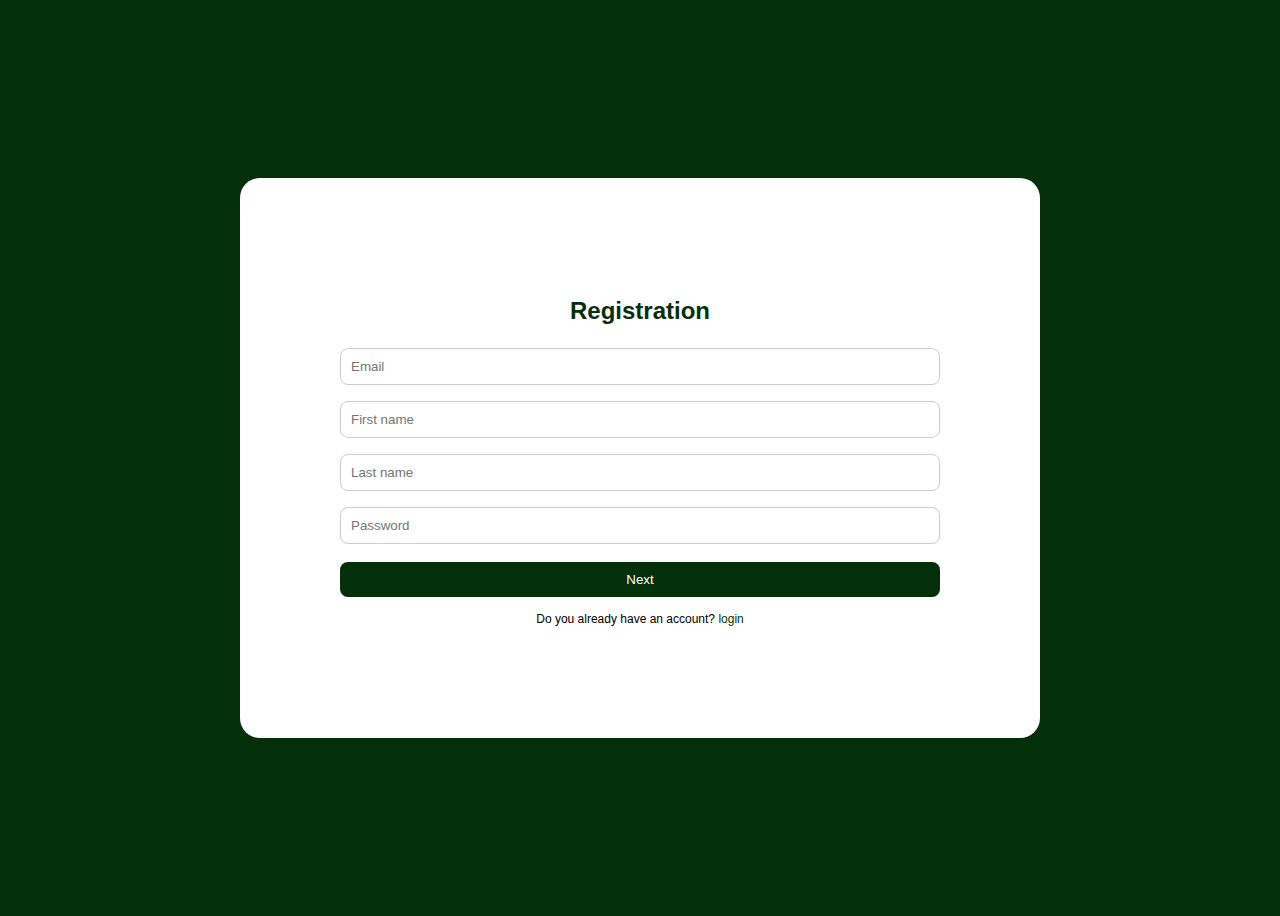
<file: register.html>
<!DOCTYPE html>
<html lang="en">
<head>
  <meta charset="UTF-8">
  <title>Registration</title>
  <link rel="stylesheet" href="/style.css/login.css">
</head>
<body>

  <div class="container">
    <h2>Registration</h2>

    <form>
      <input type="email" placeholder="Email" required>
      <input type="text" placeholder="First name" required>
      <input type="text" placeholder="Last name" required>
      <input type="password" placeholder="Password" required>
  
      <button type="submit">Next</button>
    </form>

    <p class="small">
      Do you already have an account?
      <a href="login.html">login</a>
    </p>
  </div>

  
</body>
</html>
</file>
<file: style.css/Home.css>
* {
    margin: 0;
    padding: 0;
    box-sizing: border-box;
    font-family: Arial, sans-serif;
}

html, body {
    height: 100%;
}

body {
    background: #fff;
    display: flex;
    flex-direction: column;
  padding-top: 80px;

}

/* ===== NAVBAR ===== */
.navbar {
    position: fixed;  /* تثبيت النافبار فوق */
     top: 0;
  left: 0;
  right: 0;
  z-index: 2000;
  width: 100%;
  background: #033009;
  border-bottom: 1px solid #0c3f18;
  box-shadow: 0 -4px 15px rgba(0, 0, 0, 0.15);


}

.container {
  max-width: 1300px;
  margin: auto;
  padding: 15px 20px;
  display: flex;
  align-items: center;
  justify-content: space-between;
}

/* LOGO */
.logo {
  display: flex;
  align-items: center;
  gap: 10px;
}

.logo img {
  width: 55px;
  filter: brightness(1);
  border-radius: 50%;
  transition: all 0.3s ease;
}

.logo img:hover {
  filter: brightness(1.2);
  transform: scale(1.1);
  cursor: pointer;
}

.logo h2 {
  font-size: 20px;
  color: #ffffff;
  line-height: 1;
  margin: 0;
}

.logo span {
  font-size: 12px;
  color: #a8d5b2;
  margin: 0;
}

/* NAV LINKS */
.nav-links {
  list-style: none;
  display: flex;
  gap: 25px;
  margin: 0;
  padding: 0;
}

.nav-links a {
  text-decoration: none;
  color: #ffffff;
  font-weight: 500;
  transition: 0.3s;
}

.nav-links a:hover {
  color: #8fd19e;
}

/* SEARCH & ICONS */
.nav-actions {
  display: flex;
  align-items: center;
  gap: 15px;
}

.search-box input {
  padding: 8px 15px;
  border-radius: 20px;
  border: none;
  outline: none;
  background: #ffffff;
  width: 180px;
}

.icons i {
  font-size: 20px;
  cursor: pointer;
  color: #ffffff;
  transition: 0.3s;
}

.icons i:hover {
  color: #8fd19e;
}

/* MENU TOGGLE (MOBILE) */
.menu-toggle {
  display: none;
  flex-direction: column;
  gap: 5px;
  cursor: pointer;
  z-index: 1001;
}

.menu-toggle span {
  width: 25px;
  height: 3px;
  background: #fff;
  border-radius: 2px;
}

/* RESPONSIVE */
@media (max-width: 768px) {
  .container {
    justify-content: space-between;
  }

  .menu-toggle {
    display: flex;
  }

  .nav-actions {
    display: none;
  }

  .nav-links {
    position: absolute;
    top: 100%;
    right: 0;
    background: #033009;
    width: 100%;
    flex-direction: column;
    align-items: center;
    gap: 20px;
    padding: 20px 0;
    display: none;
    z-index: 1000;
  }

  .nav-links.active {
    display: flex;
  }
  .hero-slider{
  margin-top: 20px;
}

}

.carousel-caption {
  z-index: 2;
  bottom: 20%;
  text-align: right;
}

.carousel-caption h2 {
  font-size: 36px;
  font-weight: 700;
}

.carousel-caption p {
  font-size: 18px;
  margin: 10px 0 20px;
}

.product-card {
  transition: transform 0.3s ease;
}

.product-card:hover {
  transform: translateY(-5px);
}


.carousel-caption .btn {
  padding: 12px 28px;
  border-radius: 30px;
  font-weight: 600;
}

.carousel-item {
  transition: transform 1s ease-in-out;
}

.carousel-item img {
  animation: zoom 8s ease-in-out infinite;
}

@keyframes zoom {
  0% { transform: scale(1); }
  100% { transform: scale(1.05); }
}


.hero-slider img {
  filter: brightness(0.95) contrast(1.05) saturate(1.1);
}


.hero-slider .carousel-item {
  position: relative;
}

.hero-slider .overlay {
  position: absolute;
  inset: 0;
  background: linear-gradient(
    to left,
    rgba(0,0,0,0.55),
    rgba(0,0,0,0.15)
  );
  z-index: 1;
}

.whatsapp-btn {
  position: fixed;
  bottom: 20px;
  right: 20px;
  background-color: #25d366;
  color: white;
  padding: 10px 20px;
  border-radius: 50px; /* عشان يبقى بيضاوي زي الصورة */
  display: flex;
  align-items: center;
  text-decoration: none;
  font-family: Arial, sans-serif;
  z-index: 999;
}


.whatsapp-btn img {
  width: 25px;
  margin-right: 10px;
}

.offers-title {
  margin: 10px;
  text-align: center;
  margin-bottom: 10px;
  color: #ffffff;
}

.offers-grid {
  margin : 10px;
  display: grid;
  grid-template-columns: repeat(auto-fit, minmax(220px, 1fr));
  gap: 24px;
}
#countdown span {
  display: inline-block;
  min-width: 45px;
  font-size: 28px;
  background: #d5e461;
  border-radius: 8px;
  padding: 6px 10px;
  margin: 0 5px;
  font-weight: 700;
  font-family: 'Cairo', sans-serif;
 
}


.offer-card {
  color: #030303;
  padding: 30px 20px;
  border-radius: 15px;
  box-shadow: 0 8px 24px rgba(2, 87, 35, 0.4);
  text-align: center;
  transition: transform 0.3s ease, box-shadow 0.3s ease;
  cursor: pointer;
}

.offer-card:hover {
  transform: translateY(-8px);
  box-shadow: 0 16px 32px rgba(2, 87, 35, 0.4);
}

.offer-icon {
  font-size: 50px;
  margin-bottom: 15px;
}



.products-container {
  display: grid;
  grid-template-columns: repeat(auto-fill, minmax(200px, 1fr));
  gap: 20px;
  padding: 20px;
}

.product-card {
  background-color: #f4f8f6;
  border-radius: 18px;
  padding: 15px;
  position: relative;
  text-align: center;
  box-shadow: 0 10px 25px rgba(0,0,0,0.15);
}

.product-card img {
  width: 100%;
  height: 180px;
  object-fit: cover;
  border-radius: 12px;
}

.product-card h3 {
  font-size: 15px;
  color: #1b3d32;
  margin: 10px 0;
}

.price .new {
  color: #1b7a5a;
  font-weight: bold;
}

.price .old {
  text-decoration: line-through;
  color: #8fa9a0;
  font-size: 13px;
  margin-left: 6px;
}

.discount {
  position: absolute;
  top: 12px;
  left: 12px;
  background-color: #1b7a5a;
  color: white;
  padding: 5px 10px;
  border-radius: 10px;
  font-size: 12px;
}

.product-card button {
  margin-top: 10px;
  background-color: #1b3d32;
  color: white;
  border: none;
  padding: 10px;
  width: 100%;
  border-radius: 12px;
  cursor: pointer;
}

.product-card button:hover {
  background-color: #145c46;
}

/* تنسيق الحاوية الكبرى */
.promo-banner {
    background-color: #0a351f; /* اللون الكحلي الغامق */
    padding: 40px 20px;
    width: 100%;
    border-radius: 15px;
    /* text-align: center; */
    direction: rtl; /* لجعل الترتيب من اليمين لليسار */
    /* max-width: 800px; */
    margin: 20px auto;
}
/* ===== FOOTER ===== */
.footer {
    background: #033009;
    color: #fff;
    padding: 50px 20px 20px;
    margin-top: auto;
}

.footer-container {
    max-width: 1300px;
    margin: auto;
    display: flex;
    justify-content: space-between;
    flex-wrap: wrap;
    gap: 30px;
}

.footer-box h3,
.footer-box h4 {
    margin-bottom: 15px;
    color: #ffffff;
}

.footer-box p {
    color: #cde5d4;
    font-size: 14px;
    max-width: 280px;
}

.footer-box ul {
    list-style: none;
    padding: 0;
}

.footer-box ul li {
    margin-bottom: 8px;
}

.footer-box ul li a {
    text-decoration: none;
    color: #ffffff;
    transition: 0.3s;
}

.footer-box ul li a:hover {
    color: #8fd19e;
}

.social-icons {
    display: flex;
    gap: 15px;
}

.social-icons a {
    font-size: 22px;
    color: #ffffff;
    transition: 0.3s;
}

.social-icons a:hover {
    color: #8fd19e;
}

.footer-bottom {
    text-align: center;
    margin-top: 30px;
    padding-top: 15px;
    border-top: 1px solid #0e4a1f;
    font-size: 14px;
    color: #cde5d4;
}
</file>
<file: style.css/contact.css>
* {
    margin: 0;
    padding: 0;
    box-sizing: border-box;
    font-family: Arial, sans-serif;
        text-decoration: none;

}

html, body {
    height: 100%;
}

body {
    background: #fff;
    display: flex;
    flex-direction: column;
  padding-top: 80px;

}

/* ===== NAVBAR ===== */
.navbar {
    position: fixed;  /* تثبيت النافبار فوق */
     top: 0;
  left: 0;
  right: 0;
  z-index: 2000;
  width: 100%;
  background: #033009;
  border-bottom: 1px solid #0c3f18;
  box-shadow: 0 -4px 15px rgba(0, 0, 0, 0.15);


}

.container {
  max-width: 1300px;
  margin: auto;
  padding: 15px 20px;
  display: flex;
  align-items: center;
  justify-content: space-between;
}

/* LOGO */
.logo {
  display: flex;
  align-items: center;
  gap: 10px;
}

.logo img {
  width: 55px;
  filter: brightness(1);
  border-radius: 50%;
  transition: all 0.3s ease;
}

.logo img:hover {
  filter: brightness(1.2);
  transform: scale(1.1);
  cursor: pointer;
}

.logo h2 {
  font-size: 20px;
  color: #ffffff;
  line-height: 1;
  margin: 0;
}

.logo span {
  font-size: 12px;
  color: #a8d5b2;
  margin: 0;
}

/* NAV LINKS */
.nav-links {
  list-style: none;
  display: flex;
  gap: 25px;
  margin: 0;
  padding: 0;
}

.nav-links a {
  text-decoration: none;
  color: #ffffff;
  font-weight: 500;
  transition: 0.3s;
}

.nav-links a:hover {
  color: #8fd19e;
}

/* SEARCH & ICONS */
.nav-actions {
  display: flex;
  align-items: center;
  gap: 15px;
}

.search-box input {
  padding: 8px 15px;
  border-radius: 20px;
  border: none;
  outline: none;
  background: #ffffff;
  width: 180px;
}

.icons i {
  font-size: 20px;
  cursor: pointer;
  color: #ffffff;
  transition: 0.3s;
}

.icons i:hover {
  color: #8fd19e;
}

/* MENU TOGGLE (MOBILE) */
.menu-toggle {
  display: none;
  flex-direction: column;
  gap: 5px;
  cursor: pointer;
  z-index: 1001;
}

.menu-toggle span {
  width: 25px;
  height: 3px;
  background: #fff;
  border-radius: 2px;
}

.container {
    justify-content: space-between;
  }

  .menu-toggle {
    display: flex;
  }

  .nav-actions {
    display: none;
  }

  .nav-links {
    position: absolute;
    top: 100%;
    right: 0;
    background: #033009;
    width: 100%;
    flex-direction: column;
    align-items: center;
    gap: 20px;
    padding: 20px 0;
    display: none;
    z-index: 1000;
  }

  .nav-links.active {
    display: flex;
  }
.search-box input {
    padding: 8px 15px;
    border-radius: 20px;
    border: none;
    outline: none;
    background: #ffffff;
    width: 180px;
}

.icons i {
    font-size: 20px;
    cursor: pointer;
    color: #ffffff;
    transition: 0.3s;
        text-decoration: none;

}


/* PAGE */
.contact-page {
    max-width: 1200px;
    margin: 80px auto;
    padding: 0 20px;
}

/* HEADER */
.contact-header {
    text-align: center;
    margin-bottom: 60px;
}

.contact-header h1 {
    color: #033009;
    font-size: 36px;
    margin-bottom: 10px;
}

.contact-header p {
    color: #69936f;
}

/* CONTAINER */
.contact-container {
    display: flex;
    gap: 40px;
    flex-wrap: wrap;
}

/* INFO BOX */
.contact-info {
    flex: 1;
    background: #033009;
    color: #fff;
    padding: 40px;
    border-radius: 16px;
    min-width: 280px;
}

.contact-info h3 {
    margin-bottom: 30px;
}

.info-item {
    display: flex;
    align-items: center;
    gap: 10px;
    margin-bottom: 15px;
    color: #cde5d4;
}

.social-icons {
    margin-top: 30px;
    display: flex;
    gap: 15px;
}

.social-icons a {
    font-size: 22px;
    color: #fff;
    transition: 0.3s;
}

.social-icons a:hover {
    color: #8fd19e;
}

/* FORM */
.contact-form {
    flex: 1;
    background: #f7f9f8;
    padding: 40px;
    border-radius: 16px;
    min-width: 280px;
    display: flex;
    flex-direction: column;
    gap: 15px;
}

.contact-form input,
.contact-form textarea {
    padding: 14px 16px;
    border-radius: 8px;
    border: 1px solid #ccc;
    outline: none;
}

.contact-form input:focus,
.contact-form textarea:focus {
    border-color: #033009;
}

.contact-form button {
    margin-top: 10px;
    background: #033009;
    color: #fff;
    border: none;
    padding: 14px;
    border-radius: 30px;
    cursor: pointer;
    transition: 0.3s;
}

.contact-form button:hover {
    background: #156f2a;
}

/* RESPONSIVE */
@media (max-width: 768px) {
    .contact-container {
        flex-direction: column;
    }
}

.whatsapp-btn {
  position: fixed;
  bottom: 20px;
  right: 20px;
  background-color: #25d366;
  color: white;
  padding: 10px 20px;
  border-radius: 50px; /* عشان يبقى بيضاوي زي الصورة */
  display: flex;
  align-items: center;
  text-decoration: none;
  font-family: Arial, sans-serif;
  z-index: 999;
}


.whatsapp-btn img {
  width: 25px;
  margin-right: 10px;
}

.offers-title {
  margin: 10px;
  text-align: center;
  margin-bottom: 10px;
  color: #ffffff;
}

.offers-grid {
  margin : 10px;
  display: grid;
  grid-template-columns: repeat(auto-fit, minmax(220px, 1fr));
  gap: 24px;
}
#countdown span {
  display: inline-block;
  min-width: 45px;
  font-size: 28px;
  background: #d5e461;
  border-radius: 8px;
  padding: 6px 10px;
  margin: 0 5px;
  font-weight: 700;
  font-family: 'Cairo', sans-serif;
 
}


.offer-card {
  color: #030303;
  padding: 30px 20px;
  border-radius: 15px;
  box-shadow: 0 8px 24px rgba(2, 87, 35, 0.4);
  text-align: center;
  transition: transform 0.3s ease, box-shadow 0.3s ease;
  cursor: pointer;
}

.offer-card:hover {
  transform: translateY(-8px);
  box-shadow: 0 16px 32px rgba(2, 87, 35, 0.4);
}

.offer-icon {
  font-size: 50px;
  margin-bottom: 15px;
}



.products-container {
  display: grid;
  grid-template-columns: repeat(auto-fill, minmax(200px, 1fr));
  gap: 20px;
  padding: 20px;
}

.product-card {
  background-color: #f4f8f6;
  border-radius: 18px;
  padding: 15px;
  position: relative;
  text-align: center;
  box-shadow: 0 10px 25px rgba(0,0,0,0.15);
}

.product-card img {
  width: 100%;
  height: 180px;
  object-fit: cover;
  border-radius: 12px;
}

.product-card h3 {
  font-size: 15px;
  color: #1b3d32;
  margin: 10px 0;
}

.price .new {
  color: #1b7a5a;
  font-weight: bold;
}

.price .old {
  text-decoration: line-through;
  color: #8fa9a0;
  font-size: 13px;
  margin-left: 6px;
}

.discount {
  position: absolute;
  top: 12px;
  left: 12px;
  background-color: #1b7a5a;
  color: white;
  padding: 5px 10px;
  border-radius: 10px;
  font-size: 12px;
}

.product-card button {
  margin-top: 10px;
  background-color: #1b3d32;
  color: white;
  border: none;
  padding: 10px;
  width: 100%;
  border-radius: 12px;
  cursor: pointer;
}

.product-card button:hover {
  background-color: #145c46;
}

/* تنسيق الحاوية الكبرى */
.promo-banner {
    background-color: #0a351f; /* اللون الكحلي الغامق */
    padding: 40px 20px;
    width: 100%;
    border-radius: 15px;
    /* text-align: center; */
    direction: rtl; /* لجعل الترتيب من اليمين لليسار */
    /* max-width: 800px; */
    margin: 20px auto;
}
.whatsapp-btn {
  position: fixed;
  bottom: 20px;
  right: 20px;
  background-color: #25d366;
  color: white;
  padding: 10px 20px;
  border-radius: 50px; /* عشان يبقى بيضاوي زي الصورة */
  display: flex;
  align-items: center;
  text-decoration: none;
  font-family: Arial, sans-serif;
  z-index: 999;
}


.whatsapp-btn img {
  width: 25px;
  margin-right: 10px;
}
.social-icons a {
    width: 40px;
    height: 40px;
    background: #0c3f18;
    border-radius: 50%;
    display: flex;
    align-items: center;
    justify-content: center;
    color: #fff;
    transition: 0.3s;
    margin-bottom: 10px;
        text-decoration: none;

}

.social-icons a:hover {
    background: #8fd19e;
    color: #033009;
}


/* ===== FOOTER ===== */
.footer {
    background: #033009;
    color: #fff;
    padding: 50px 20px 20px;
    margin-top: auto;
}

.footer-container {
    max-width: 1300px;
    margin: auto;
    display: flex;
    justify-content: space-between;
    flex-wrap: wrap;
    gap: 30px;
}

.footer-box h3,
.footer-box h4 {
    margin-bottom: 15px;
    color: #ffffff;
}

.footer-box p {
    color: #cde5d4;
    font-size: 14px;
    max-width: 280px;
}

.footer-box ul {
    list-style: none;
    padding: 0;
}

.footer-box ul li {
    margin-bottom: 8px;
}

.footer-box ul li a {
    text-decoration: none;
    color: #ffffff;
    transition: 0.3s;
}

.footer-box ul li a:hover {
    color: #8fd19e;
}

.social-i0cons {
    display: flex;
    gap: 15px;
}

.social-icons a {
    font-size: 22px;
    color: #ffffff;
    transition: 0.3s;
}

.social-icons a:hover {
    color: #8fd19e;
}

.footer-bottom {
    text-align: center;
    margin-top: 30px;
    padding-top: 15px;
    border-top: 1px solid #0e4a1f;
    font-size: 14px;
    color: #cde5d4;
}

/* RESPONSIVE */
@media (max-width: 768px) {
  .container {
    justify-content: space-between;
  }

  .menu-toggle {
    display: flex;
  }

  .nav-actions {
    display: none;
  }

  .nav-links {
    position: absolute;
    top: 100%;
    right: 0;
    background: #033009;
    width: 100%;
    flex-direction: column;
    align-items: center;
    gap: 20px;
    padding: 20px 0;
    display: none;
    z-index: 1000;
  }

  .nav-links.active {
    display: flex;
  }
.search-box input {
    padding: 8px 15px;
    border-radius: 20px;
    border: none;
    outline: none;
    background: #ffffff;
    width: 180px;
}

.icons i {
    font-size: 20px;
    cursor: pointer;
    color: #ffffff;
    transition: 0.3s;
        text-decoration: none;

}


/* PAGE */
.contact-page {
    max-width: 1200px;
    margin: 80px auto;
    padding: 0 20px;
}

/* HEADER */
.contact-header {
    text-align: center;
    margin-bottom: 60px;
}

.contact-header h1 {
    color: #033009;
    font-size: 36px;
    margin-bottom: 10px;
}

.contact-header p {
    color: #69936f;
}

/* CONTAINER */
.contact-container {
    display: flex;
    gap: 40px;
    flex-wrap: wrap;
}

/* INFO BOX */
.contact-info {
    flex: 1;
    background: #033009;
    color: #fff;
    padding: 40px;
    border-radius: 16px;
    min-width: 280px;
}

.contact-info h3 {
    margin-bottom: 30px;
}

.info-item {
    display: flex;
    align-items: center;
    gap: 10px;
    margin-bottom: 15px;
    color: #cde5d4;
}

.social-icons {
    margin-top: 30px;
    display: flex;
    gap: 15px;
}

.social-icons a {
    font-size: 22px;
    color: #fff;
    transition: 0.3s;
}

.social-icons a:hover {
    color: #8fd19e;
}

/* FORM */
.contact-form {
    flex: 1;
    background: #f7f9f8;
    padding: 40px;
    border-radius: 16px;
    min-width: 280px;
    display: flex;
    flex-direction: column;
    gap: 15px;
}

.contact-form input,
.contact-form textarea {
    padding: 14px 16px;
    border-radius: 8px;
    border: 1px solid #ccc;
    outline: none;
}

.contact-form input:focus,
.contact-form textarea:focus {
    border-color: #033009;
}

.contact-form button {
    margin-top: 10px;
    background: #033009;
    color: #fff;
    border: none;
    padding: 14px;
    border-radius: 30px;
    cursor: pointer;
    transition: 0.3s;
}

.contact-form button:hover {
    background: #156f2a;
}

/* RESPONSIVE */
@media (max-width: 768px) {
    .contact-container {
        flex-direction: column;
    }
}

.whatsapp-btn {
  position: fixed;
  bottom: 20px;
  right: 20px;
  background-color: #25d366;
  color: white;
  padding: 10px 20px;
  border-radius: 50px; /* عشان يبقى بيضاوي زي الصورة */
  display: flex;
  align-items: center;
  text-decoration: none;
  font-family: Arial, sans-serif;
  z-index: 999;
}


.whatsapp-btn img {
  width: 25px;
  margin-right: 10px;
}

.offers-title {
  margin: 10px;
  text-align: center;
  margin-bottom: 10px;
  color: #ffffff;
}

.offers-grid {
  margin : 10px;
  display: grid;
  grid-template-columns: repeat(auto-fit, minmax(220px, 1fr));
  gap: 24px;
}
#countdown span {
  display: inline-block;
  min-width: 45px;
  font-size: 28px;
  background: #d5e461;
  border-radius: 8px;
  padding: 6px 10px;
  margin: 0 5px;
  font-weight: 700;
  font-family: 'Cairo', sans-serif;
 
}


.offer-card {
  color: #030303;
  padding: 30px 20px;
  border-radius: 15px;
  box-shadow: 0 8px 24px rgba(2, 87, 35, 0.4);
  text-align: center;
  transition: transform 0.3s ease, box-shadow 0.3s ease;
  cursor: pointer;
}

.offer-card:hover {
  transform: translateY(-8px);
  box-shadow: 0 16px 32px rgba(2, 87, 35, 0.4);
}

.offer-icon {
  font-size: 50px;
  margin-bottom: 15px;
}



.products-container {
  display: grid;
  grid-template-columns: repeat(auto-fill, minmax(200px, 1fr));
  gap: 20px;
  padding: 20px;
}

.product-card {
  background-color: #f4f8f6;
  border-radius: 18px;
  padding: 15px;
  position: relative;
  text-align: center;
  box-shadow: 0 10px 25px rgba(0,0,0,0.15);
}

.product-card img {
  width: 100%;
  height: 180px;
  object-fit: cover;
  border-radius: 12px;
}

.product-card h3 {
  font-size: 15px;
  color: #1b3d32;
  margin: 10px 0;
}

.price .new {
  color: #1b7a5a;
  font-weight: bold;
}

.price .old {
  text-decoration: line-through;
  color: #8fa9a0;
  font-size: 13px;
  margin-left: 6px;
}

.discount {
  position: absolute;
  top: 12px;
  left: 12px;
  background-color: #1b7a5a;
  color: white;
  padding: 5px 10px;
  border-radius: 10px;
  font-size: 12px;
}

.product-card button {
  margin-top: 10px;
  background-color: #1b3d32;
  color: white;
  border: none;
  padding: 10px;
  width: 100%;
  border-radius: 12px;
  cursor: pointer;
}

.product-card button:hover {
  background-color: #145c46;
}

/* تنسيق الحاوية الكبرى */
.promo-banner {
    background-color: #0a351f; /* اللون الكحلي الغامق */
    padding: 40px 20px;
    width: 100%;
    border-radius: 15px;
    /* text-align: center; */
    direction: rtl; /* لجعل الترتيب من اليمين لليسار */
    /* max-width: 800px; */
    margin: 20px auto;
}
.whatsapp-btn {
  position: fixed;
  bottom: 20px;
  right: 20px;
  background-color: #25d366;
  color: white;
  padding: 10px 20px;
  border-radius: 50px; /* عشان يبقى بيضاوي زي الصورة */
  display: flex;
  align-items: center;
  text-decoration: none;
  font-family: Arial, sans-serif;
  z-index: 999;
}


.whatsapp-btn img {
  width: 25px;
  margin-right: 10px;
}
.social-icons a {
    width: 40px;
    height: 40px;
    background: #0c3f18;
    border-radius: 50%;
    display: flex;
    align-items: center;
    justify-content: center;
    color: #fff;
    transition: 0.3s;
    margin-bottom: 10px;
        text-decoration: none;

}

.social-icons a:hover {
    background: #8fd19e;
    color: #033009;
}


/* ===== FOOTER ===== */
.footer {
    background: #033009;
    color: #fff;
    padding: 50px 20px 20px;
    margin-top: auto;
}

.footer-container {
    max-width: 1300px;
    margin: auto;
    display: flex;
    justify-content: space-between;
    flex-wrap: wrap;
    gap: 30px;
}

.footer-box h3,
.footer-box h4 {
    margin-bottom: 15px;
    color: #ffffff;
}

.footer-box p {
    color: #cde5d4;
    font-size: 14px;
    max-width: 280px;
}

.footer-box ul {
    list-style: none;
    padding: 0;
}

.footer-box ul li {
    margin-bottom: 8px;
}

.footer-box ul li a {
    text-decoration: none;
    color: #ffffff;
    transition: 0.3s;
}

.footer-box ul li a:hover {
    color: #8fd19e;
}

.social-icons {
    display: flex;
    gap: 15px;
}

.social-icons a {
    font-size: 22px;
    color: #ffffff;
    transition: 0.3s;
}

.social-icons a:hover {
    color: #8fd19e;
}

.footer-bottom {
    text-align: center;
    margin-top: 30px;
    padding-top: 15px;
    border-top: 1px solid #0e4a1f;
    font-size: 14px;
    color: #cde5d4;
}
}
</file>
<file: style.css/cust.css>
@import url('https://fonts.googleapis.com/css2?family=Open+Sans:ital,wght@0,300..800;1,300..800&display=swap');
/* تنسيق الصندوق الأخضر الكبير (Header) */
.main-header {
    background-color: #033009; /* اللون الأخضر الغامق بتاعك */
    padding: 10px 0;
    width: 100%;
}
body {
    background: #fff;
    display: flex;
    flex-direction: column;
  padding-top: 130px;

}

.whatsapp-btn {
  position: fixed;
  bottom: 20px;
  right: 20px;
  background-color: #25d366;
  color: white;
  padding: 10px 20px;
  border-radius: 50px; /* عشان يبقى بيضاوي زي الصورة */
  display: flex;
  align-items: center;
  text-decoration: none;
  font-family: Arial, sans-serif;
  z-index: 999;
}


.whatsapp-btn img {
  width: 25px;
  margin-right: 10px;
}

/* ===== NAVBAR ===== */
.navbar {
    position: fixed;  /* تثبيت النافبار فوق */
     top: 0;
  left: 0;
  right: 0;
  z-index: 2000;
  width: 100%;
  background: #033009;
  border-bottom: 1px solid #0c3f18;
  box-shadow: 0 -4px 15px rgba(0, 0, 0, 0.15);


}

.container {
  max-width: 1300px;
  margin: auto;
  padding: 15px 20px;
  display: flex;
  align-items: center;
  justify-content: space-between;
}

/* LOGO */
.logo {
  display: flex;
  align-items: center;
  gap: 10px;
}

.logo img {
  width: 55px;
  filter: brightness(1);
  border-radius: 50%;
  transition: all 0.3s ease;
}

.logo img:hover {
  filter: brightness(1.2);
  transform: scale(1.1);
  cursor: pointer;
}

.logo h2 {
  font-size: 20px;
  color: #ffffff;
  line-height: 1;
  margin: 0;
}

.logo span {
  font-size: 12px;
  color: #a8d5b2;
  margin: 0;
}

/* NAV LINKS */
.nav-links {
  list-style: none;
  display: flex;
  gap: 25px;
  margin: 0;
  padding: 0;
}

.nav-links a {
  text-decoration: none;
  color: #ffffff;
  font-weight: 500;
  transition: 0.3s;
}

.nav-links a:hover {
  color: #8fd19e;
}

/* SEARCH & ICONS */
.nav-actions {
  display: flex;
  align-items: center;
  gap: 15px;
}

.search-box input {
  padding: 8px 15px;
  border-radius: 20px;
  border: none;
  outline: none;
  background: #ffffff;
  width: 180px;
}

.icons i {
  font-size: 20px;
  cursor: pointer;
  color: #ffffff;
  transition: 0.3s;
}

.icons i:hover {
  color: #8fd19e;
}

/* MENU TOGGLE (MOBILE) */
.menu-toggle {
  display: none;
  flex-direction: column;
  gap: 5px;
  cursor: pointer;
  z-index: 1001;
}

.menu-toggle span {
  width: 25px;
  height: 3px;
  background: #fff;
  border-radius: 2px;
}

/* RESPONSIVE */
@media (max-width: 768px) {
  .container {
    justify-content: space-between;
  }

  .menu-toggle {
    display: flex;
  }

  .nav-actions {
    display: none;
  }

  .nav-links {
    position: absolute;
    top: 100%;
    right: 0;
    background: #033009;
    width: 100%;
    flex-direction: column;
    align-items: center;
    gap: 20px;
    padding: 20px 0;
    display: none;
    z-index: 1000;
  }

  .nav-links.active {
    display: flex;
  }
   
  
}
/* الحاوية الكبيرة للقسم */
.reviews-container {
    padding: 60px 10%;
    text-align: center;
}

/* تنسيق العناوين */
.main-title {
    color: #033009; /* لونك المفضل */
    font-size: 2.5rem;
    margin-bottom: 10px;
}

.sub-title {
    color: #666;
    margin-bottom: 40px;
}

/* نظام الشبكة للكروت */
.reviews-grid {
    display: grid;
    /* بيخلي الكروت تترص 3 جنب بعض وتصغر حسب الشاشة */
    grid-template-columns: repeat(auto-fit, minmax(300px, 1fr)); 
    gap: 25px; /* المسافات بين الكروت */
}

/* تنسيق الكارت الأخضر */
.review-card {
    background-color: #033009; /* اللون الأخضر الغامق */
    color: white; /* النص أبيض عشان يظهر */
    padding: 30px;
    border-radius: 20px; /* حواف دائرية ناعمة */
    box-shadow: 0 10px 25px rgba(0,0,0,0.2); /* ظل خفيف للكارت */
    text-align: right; /* محاذاة النص لليمين */
    transition: transform 0.3s ease;
}

/* حركة بسيطة لما الماوس ييجي على الكارت */
.review-card:hover {
    transform: translateY(-5px);
}

/* رأس الكارت (النجوم والاقتباس) */
.card-header {
    display: flex;
    justify-content: space-between;
    align-items: center;
    margin-bottom: 20px;
}

.stars {
    color: #ffcc00; /* لون ذهبي للنجوم */
    font-weight: bold;
}

.quote-icon {
    font-size: 40px;
    opacity: 0.3;
}

/* نص الرأي */
.review-text {
    line-height: 1.8;
    margin-bottom: 25px;
    font-size: 1.05rem;
}

/* بيانات العميل */
.user-profile {
    display: flex;
    align-items: center;
    gap: 15px;
}

.user-profile img {
    width: 55px;
    height: 55px;
    border-radius: 50%; /* صورة دائرية */
    border: 2px solid rgba(255,255,255,0.2);
    object-fit: cover;
}

.user-details h4 {
    margin: 0;
    font-size: 1.1rem;
}

.user-details p {
    margin: 0;
    font-size: 0.85rem;
    opacity: 0.8;
}

.b{
    height: 150px;
    background-color: #033009;
}
body{
     font-family: "Open Sans", sans-serif;
}
.m{
    content: attr();
}
.l{
    color: #033009;
}


/* ===== FOOTER ===== */
.footer {
    background: #033009;
    color: #fff;
    padding: 50px 20px 20px;
    margin-top: auto;
}

.footer-container {
    max-width: 1300px;
    margin: auto;
    display: flex;
    justify-content: space-between;
    flex-wrap: wrap;
    gap: 30px;
}

.footer-box h3,
.footer-box h4 {
    margin-bottom: 15px;
    color: #ffffff;
}

.footer-box p {
    color: #cde5d4;
    font-size: 14px;
    max-width: 280px;
}

.footer-box ul {
    list-style: none;
    padding: 0;
}

.footer-box ul li {
    margin-bottom: 8px;
}

.footer-box ul li a {
    text-decoration: none;
    color: #ffffff;
    transition: 0.3s;
}

.footer-box ul li a:hover {
    color: #8fd19e;
}

.social-icons {
    display: flex;
    gap: 15px;
}

.social-icons a {
    font-size: 22px;
    color: #ffffff;
    transition: 0.3s;
}

.social-icons a:hover {
    color: #8fd19e;
}

.footer-bottom {
    text-align: center;
    margin-top: 30px;
    padding-top: 15px;
    border-top: 1px solid #0e4a1f;
    font-size: 14px;
    color: #cde5d4;
}
</file>
<file: style.css/login.css>
* {
  box-sizing: border-box;
  font-family: Arial, sans-serif;
}

body {
  background: #033009;
  display: flex;
  justify-content: center;
  align-items: center;
  height: 100vh;
}




.container {
  background: white;
  width: 800px;
  padding: 100px;
  border-radius: 20px;
  text-align: center;
}


.image-box {
  width: 80px;
  height: 50px;
  background: #e5e5e5;
  border-radius: 15px;
  margin-bottom: 20px;
  display: flex;
  align-items: center;
  justify-content: center;
  color: gray;
}


h2 {
  color:#033009;
  margin-bottom: 15px;
}

.desc {
  font-size: 13px;
  color: gray;
  margin-bottom: 20px;
}

.small {
  font-size: 12px;
  margin-top: 15px;
}


input {
  width: 100%;
  padding: 10px;
  margin: 8px 0;
  border-radius: 8px;
  border: 1px solid #ccc;
}


button {
  width: 100%;
  padding: 10px;
  background:#033009 ;
  color: white;
  border: none;
  border-radius: 8px;
  cursor: pointer;
  margin-top: 10px;
}




a {
  color: #033009;
  text-decoration: none;
}

.forgot {
  font-size: 11px;
}


.row {
  display: flex;
  justify-content: space-between;
  align-items: center;
  font-size: 11px;
  margin: 8px 0;
}




.logout-container {
    background: #033009;
    padding: 40px;
    border-radius: 10px;
    text-align: center;
    box-shadow: 0 0 10px rgba(0,0,0,0.1);
}

.logout-container h2 {
    margin-bottom: 15px;
}

.logout-container p {
    margin-bottom: 25px;
    color:#033009 ;
}

.login-btn {
    padding: 10px 25px;
    background-color: 3;
    color:#033009 ;
    text-decoration: none;
    border-radius: 5px;
}
</file>
<file: style.css/pro.css>
* {
    margin: 0;
    padding: 0;
    box-sizing: border-box;
    font-family: Arial, sans-serif;
}

html, body {
    height: 100%;
}

body {
    background: #fff;
    display: flex;
    flex-direction: column;
    padding: 80px 0 0;  /* فوق بس */
}


/* ===== NAVBAR ===== */
.navbar {
    position: fixed;  /* تثبيت النافبار فوق */
     top: 0;
  left: 0;
  right: 0;
  z-index: 2000;
  width: 100%;
  background: #033009;
  border-bottom: 1px solid #0c3f18;
  box-shadow: 0 -4px 15px rgba(0, 0, 0, 0.15);


}

.container {
  max-width: 1300px;
  margin: auto;
  padding: 15px 20px;
  display: flex;
  align-items: center;
  justify-content: space-between;
}

/* LOGO */
.logo {
  display: flex;
  align-items: center;
  gap: 10px;
}

.logo img {
  width: 55px;
  filter: brightness(1);
  border-radius: 50%;
  transition: all 0.3s ease;
}

.logo img:hover {
  filter: brightness(1.2);
  transform: scale(1.1);
  cursor: pointer;
}

.logo h2 {
  font-size: 20px;
  color: #ffffff;
  line-height: 1;
  margin: 0;
}

.logo span {
  font-size: 12px;
  color: #a8d5b2;
  margin: 0;
}

/* NAV LINKS */
.nav-links {
  list-style: none;
  display: flex;
  gap: 25px;
  margin: 0;
  padding: 0;
}

.nav-links a {
  text-decoration: none;
  color: #ffffff;
  font-weight: 500;
  transition: 0.3s;
}

.nav-links a:hover {
  color: #8fd19e;
}

/* SEARCH & ICONS */
.nav-actions {
  display: flex;
  align-items: center;
  gap: 15px;
}

.search-box input {
  padding: 8px 15px;
  border-radius: 20px;
  border: none;
  outline: none;
  background: #ffffff;
  width: 180px;
}

.icons i {
  font-size: 20px;
  cursor: pointer;
  color: #ffffff;
  transition: 0.3s;
}

.icons i:hover {
  color: #8fd19e;
}

/* MENU TOGGLE (MOBILE) */
.menu-toggle {
  display: none;
  flex-direction: column;
  gap: 5px;
  cursor: pointer;
  z-index: 1001;
}

.menu-toggle span {
  width: 25px;
  height: 3px;
  background: #fff;
  border-radius: 2px;
}

.whatsapp-btn {
  position: fixed;
  bottom: 20px;
  right: 20px;
  background-color: #25d366;
  color: white;
  padding: 10px 20px;
  border-radius: 50px; /* عشان يبقى بيضاوي زي الصورة */
  display: flex;
  align-items: center;
  text-decoration: none;
  font-family: Arial, sans-serif;
  z-index: 999;
}


.whatsapp-btn img {
  width: 25px;
  margin-right: 10px;
}
/* RESPONSIVE */
@media (max-width: 768px) {
  .container {
    justify-content: space-between;
  }

  .menu-toggle {
    display: flex;
  }

  .nav-actions {
    display: none;
  }

  .nav-links {
    position: absolute;
    top: 100%;
    right: 0;
    background: #033009;
    width: 100%;
    flex-direction: column;
    align-items: center;
    gap: 20px;
    padding: 20px 0;
    display: none;
    z-index: 1000;
  }

  .nav-links.active {
    display: flex;
  }
  .hero-slider{
  margin-top: 20px;
}

}


.products-container {
  max-width: 1300px;
  margin: auto;
  padding: 0 40px; /* المساحة يمين وشمال */
}

/* عنوان الصفحة */
.page-title {
  text-align: center;
  margin-top: 30px;
  font-size: 50px;
  margin-bottom: 50px;
  color: #1b5e20;
}

/* القسم */
.products-section {
  margin-bottom: 70px;
}

.section-title {
  font-size: 26px;
  margin-bottom: 25px;
  color: #1b5e20;
  border-right: 5px solid #1b5e20;
  padding-right: 12px;
}

/* الجريد */
.products-grid {
  display: grid;
  grid-template-columns: repeat(auto-fill, minmax(230px, 1fr));
  gap: 25px;
}

/* الكارد */
.product-card {
  background: #fff;
  border-radius: 20px;
  overflow: hidden;
  box-shadow: 0 10px 30px rgba(0,0,0,0.12);
  transition: 0.3s;
}

.product-card:hover {
  transform: translateY(-8px);
  box-shadow: 0 18px 40px rgba(0,0,0,0.2);
}

/* صورة المنتج */
.product-card img {
  width: 100%;
  height: 200px;
  object-fit: cover;
}

/* محتوى الكارد */
.card-body {
  padding: 15px;
  text-align: center;
}

.card-body h3 {
  font-size: 18px;
  margin-bottom: 10px;
}

.price {
  display: block;
  font-size: 16px;
  color: #2e7d32;
  font-weight: bold;
  margin-bottom: 12px;
}

/* الزر */
.card-body button {
  background: linear-gradient(135deg, #1b5e20, #4caf50);
  color: #fff;
  border: none;
  padding: 10px 22px;
  border-radius: 25px;
  cursor: pointer;
  font-size: 14px;
  transition: 0.3s;
}

.card-body button:hover {
  opacity: 0.9;
}

/* ===== FOOTER ===== */
.footer {
     background: #033009;
    color: #fff;
    padding: 50px 0 20px; /* شيلنا padding الجانبي */
    margin-top: auto;
}

.footer-container {
   max-width: 1300px;
    margin: auto;
    padding: 0 20px; /* padding هنا بدل الفوتر */
    display: flex;
    justify-content: space-between;
    flex-wrap: wrap;
    gap: 30px;
}

.footer-box h3,
.footer-box h4 {
    margin-bottom: 15px;
    color: #ffffff;
}

.footer-box p {
    color: #cde5d4;
    font-size: 14px;
    max-width: 280px;
}

.footer-box ul {
    list-style: none;
    padding: 0;
}

.footer-box ul li {
    margin-bottom: 8px;
}

.footer-box ul li a {
    text-decoration: none;
    color: #ffffff;
    transition: 0.3s;
}

.footer-box ul li a:hover {
    color: #8fd19e;
}

.social-icons {
    display: flex;
    gap: 15px;
}

.social-icons a {
    font-size: 22px;
    color: #ffffff;
    transition: 0.3s;
}

.social-icons a:hover {
    color: #8fd19e;
}

.footer-bottom {
    text-align: center;
    margin-top: 30px;
    padding-top: 15px;
    border-top: 1px solid #0e4a1f;
    font-size: 14px;
    color: #cde5d4;
}
</file>
